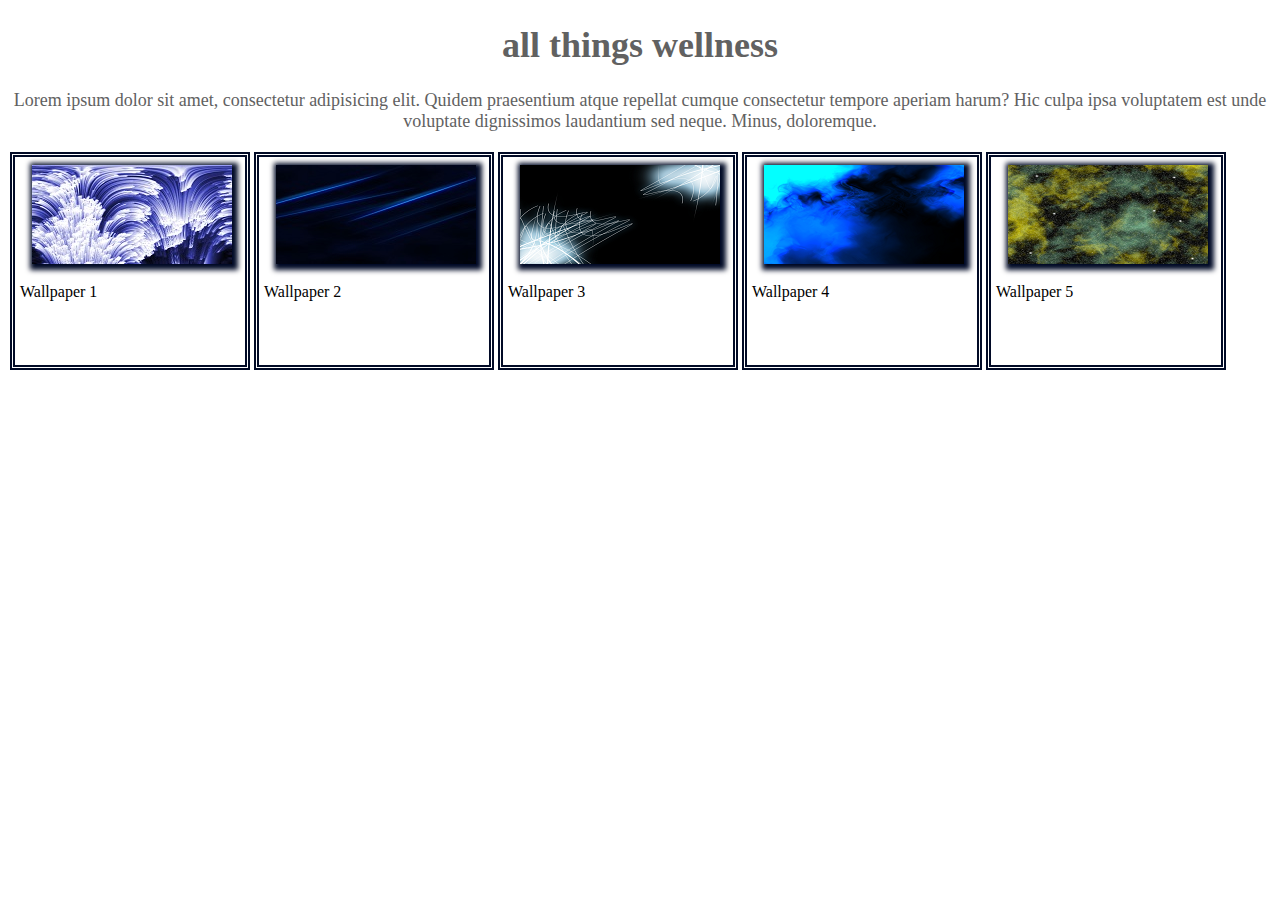
<file: image-gallery-responsive/index.html>
<!DOCTYPE html>
<html lang="en">

<head>
    <meta charset="UTF-8">
    <meta name="viewport" content="width=device-width, initial-scale=1.0">
    <title>Responsive</title>
    <style>
        

        header {
            text-align: center;
            color: #616161;
            font-size: large;
        }

        figure {
            display: block;
            float: left;
            height: 13em;
            width: 230px;
            margin: 2px;
            border: 5px double rgb(1, 10, 38);
        }

        figure img {
            margin-top: 8px;
            margin-left: 17px;
            -webkit-box-shadow: 2px 2px 5px 4px rgb(1, 10, 38);

            box-shadow: 2px 2px 5px 4px rgb(1, 10, 38);
        }

        a img:hover,
        img a:focus {
            -ms-transform: scale(1.1);
            -webkit-transform: scale(1.1);
            -moz-transform: scale(1.1);
            -o-transform: scale(1.1);
            transform: scale(1.1);
        }

        figure figcaption {
            display: block;
            float: left;
            width: 96%;
            padding: 5px;
            margin-top: 10px;
            text-align: left;
        }
    </style>

</head>

<body>
    <header>
        <h1>all things wellness</h1>
        <p>Lorem ipsum dolor sit amet, consectetur adipisicing elit. Quidem praesentium atque repellat cumque
            consectetur tempore aperiam harum? Hic culpa ipsa voluptatem est unde voluptate dignissimos laudantium sed
            neque. Minus, doloremque. </p>
    </header>
    <figure>
        <!--This is where the image is inserted.-->
        <a href="#" ><img src="images/cascade.jpg" alt="Image 1" /></a>
        <figcaption>
            Wallpaper 1</figcaption>
    </figure>
    <figure>
        <a href="#" ><img src="images/line_test.jpg" alt="Image 2" /></a>
        <figcaption>Wallpaper 2</figcaption>
    </figure>
    <figure>
        <a href="#" ><img src="images/lines.png" alt="Image 3" /></a>
        <figcaption>Wallpaper 3</figcaption>
    </figure>
    <figure><a href="#" ><img src="images/smoke.png" alt="Image 4" /></a>
        <figcaption>Wallpaper 4</figcaption>
    </figure>
    <figure><a href="#" ><img src="images/space.png" alt="Image 5" /></a>
        <figcaption>Wallpaper 5</figcaption>
    </figure>

</body>

</html>
</file>
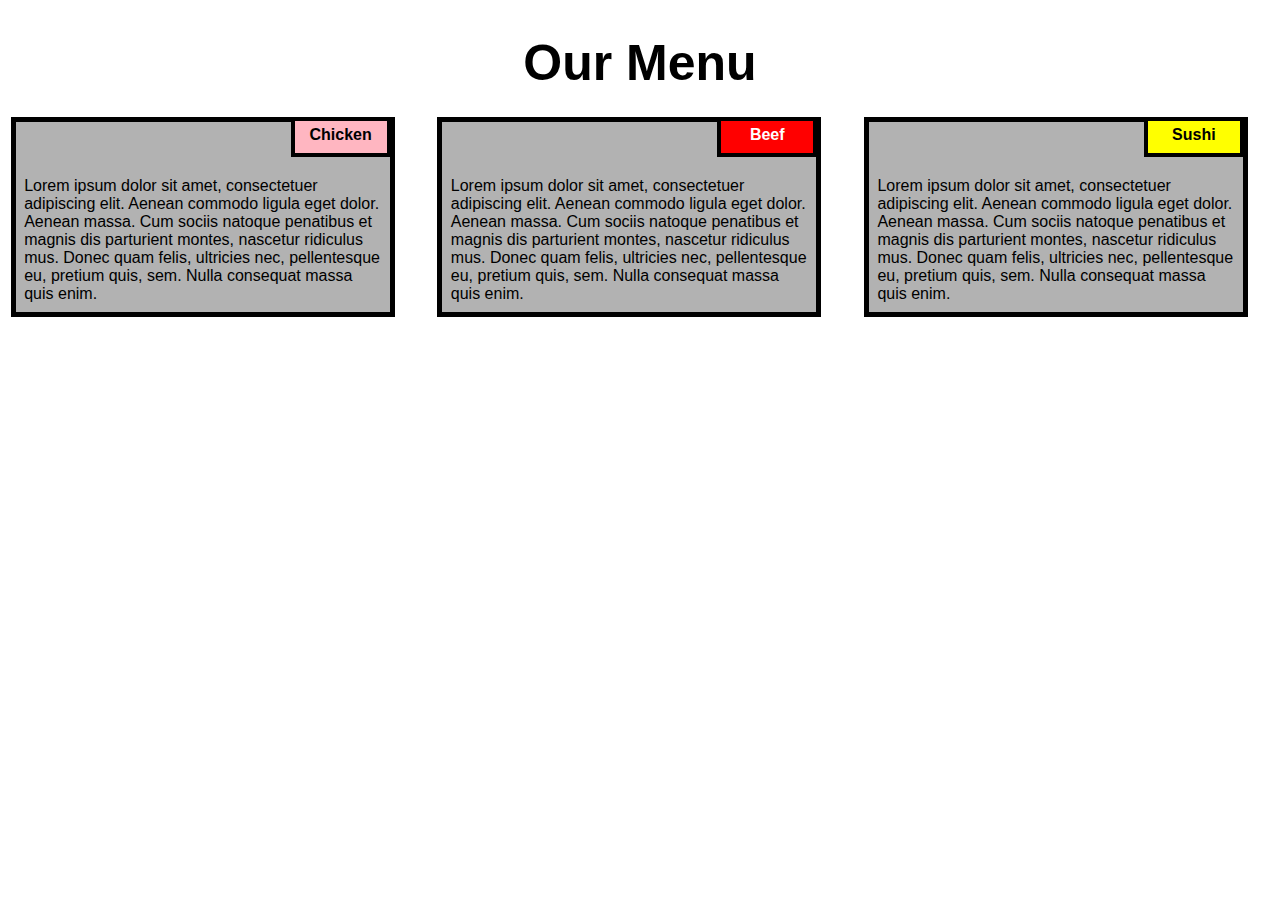
<file: responsive-css/index.html>
<!DOCTYPE html>
<html lang="en">

<head>
   <meta charset="UTF-8">
   <meta name="viewport" content="width=device-width, initial-scale=1.0">
   <link rel="stylesheet" type="text/css" href="css/style.css">
   <title>Assignment solution for Module-2</title>
</head>

<body>

   <h1>Our Menu</h1>

 <div class="col-lg-4 col-md-6 col-sm-12"> 
  	<div class="box"> 
  		<p class="name n1">Chicken</p>
  		<p class="content">Lorem ipsum dolor sit amet, consectetuer adipiscing elit. Aenean commodo ligula eget dolor. Aenean massa. Cum sociis natoque penatibus et magnis dis parturient montes, nascetur ridiculus mus. Donec quam felis, ultricies nec, pellentesque eu, pretium quis, sem. Nulla consequat massa quis enim.</p>
  	</div>
  </div>

  <div class="col-lg-4 col-md-6 col-sm-12">
  	<div class="box">
   		<p class="name n2">Beef</p>
   		<p class="content">Lorem ipsum dolor sit amet, consectetuer adipiscing elit. Aenean commodo ligula eget dolor. Aenean massa. Cum sociis natoque penatibus et magnis dis parturient montes, nascetur ridiculus mus. Donec quam felis, ultricies nec, pellentesque eu, pretium quis, sem. Nulla consequat massa quis enim.</p>
  	</div>
  </div>

  <div class="col-lg-4 col-md-12 col-sm-12">
  	<div class="box">
  		<p class="name n3">Sushi</p>
  		<p class="content">Lorem ipsum dolor sit amet, consectetuer adipiscing elit. Aenean commodo ligula eget dolor. Aenean massa. Cum sociis natoque penatibus et magnis dis parturient montes, nascetur ridiculus mus. Donec quam felis, ultricies nec, pellentesque eu, pretium quis, sem. Nulla consequat massa quis enim.</p>
  	</div>	
  </div>
   
</body>

</html>
</file>
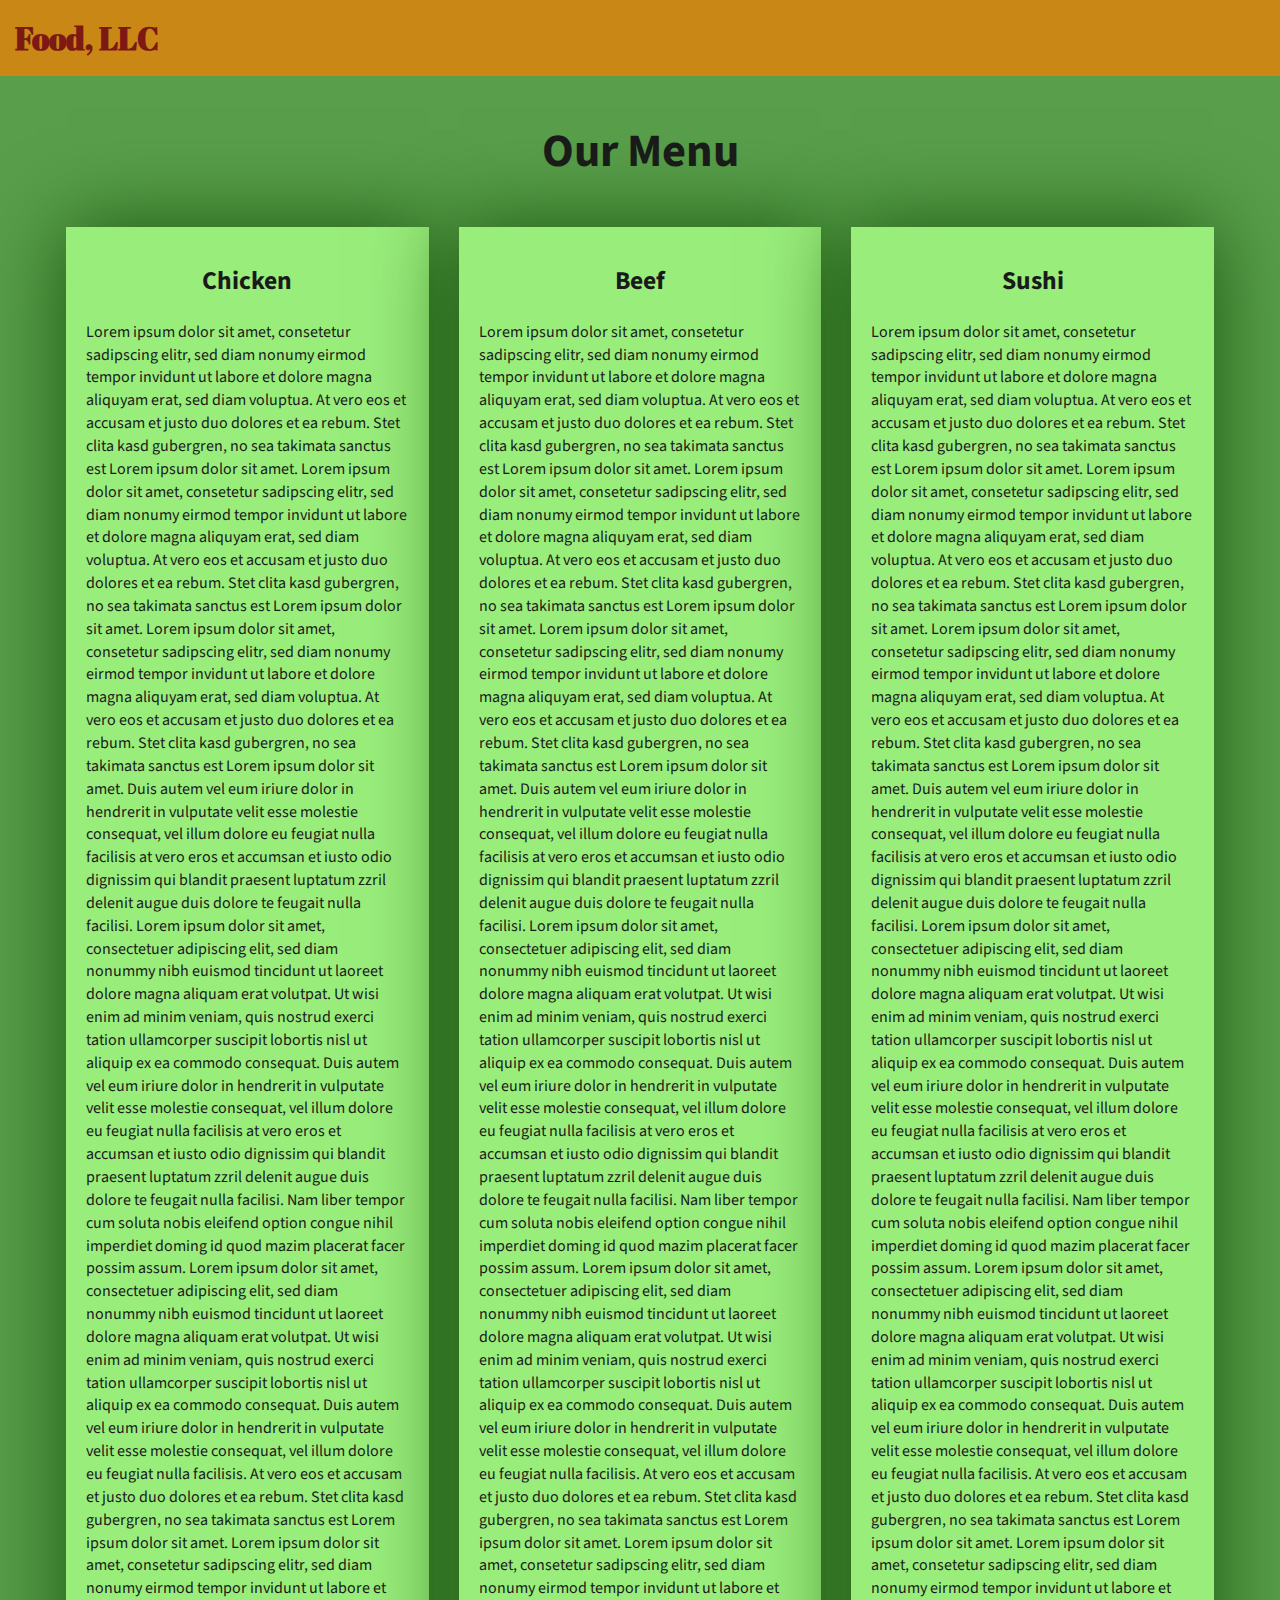
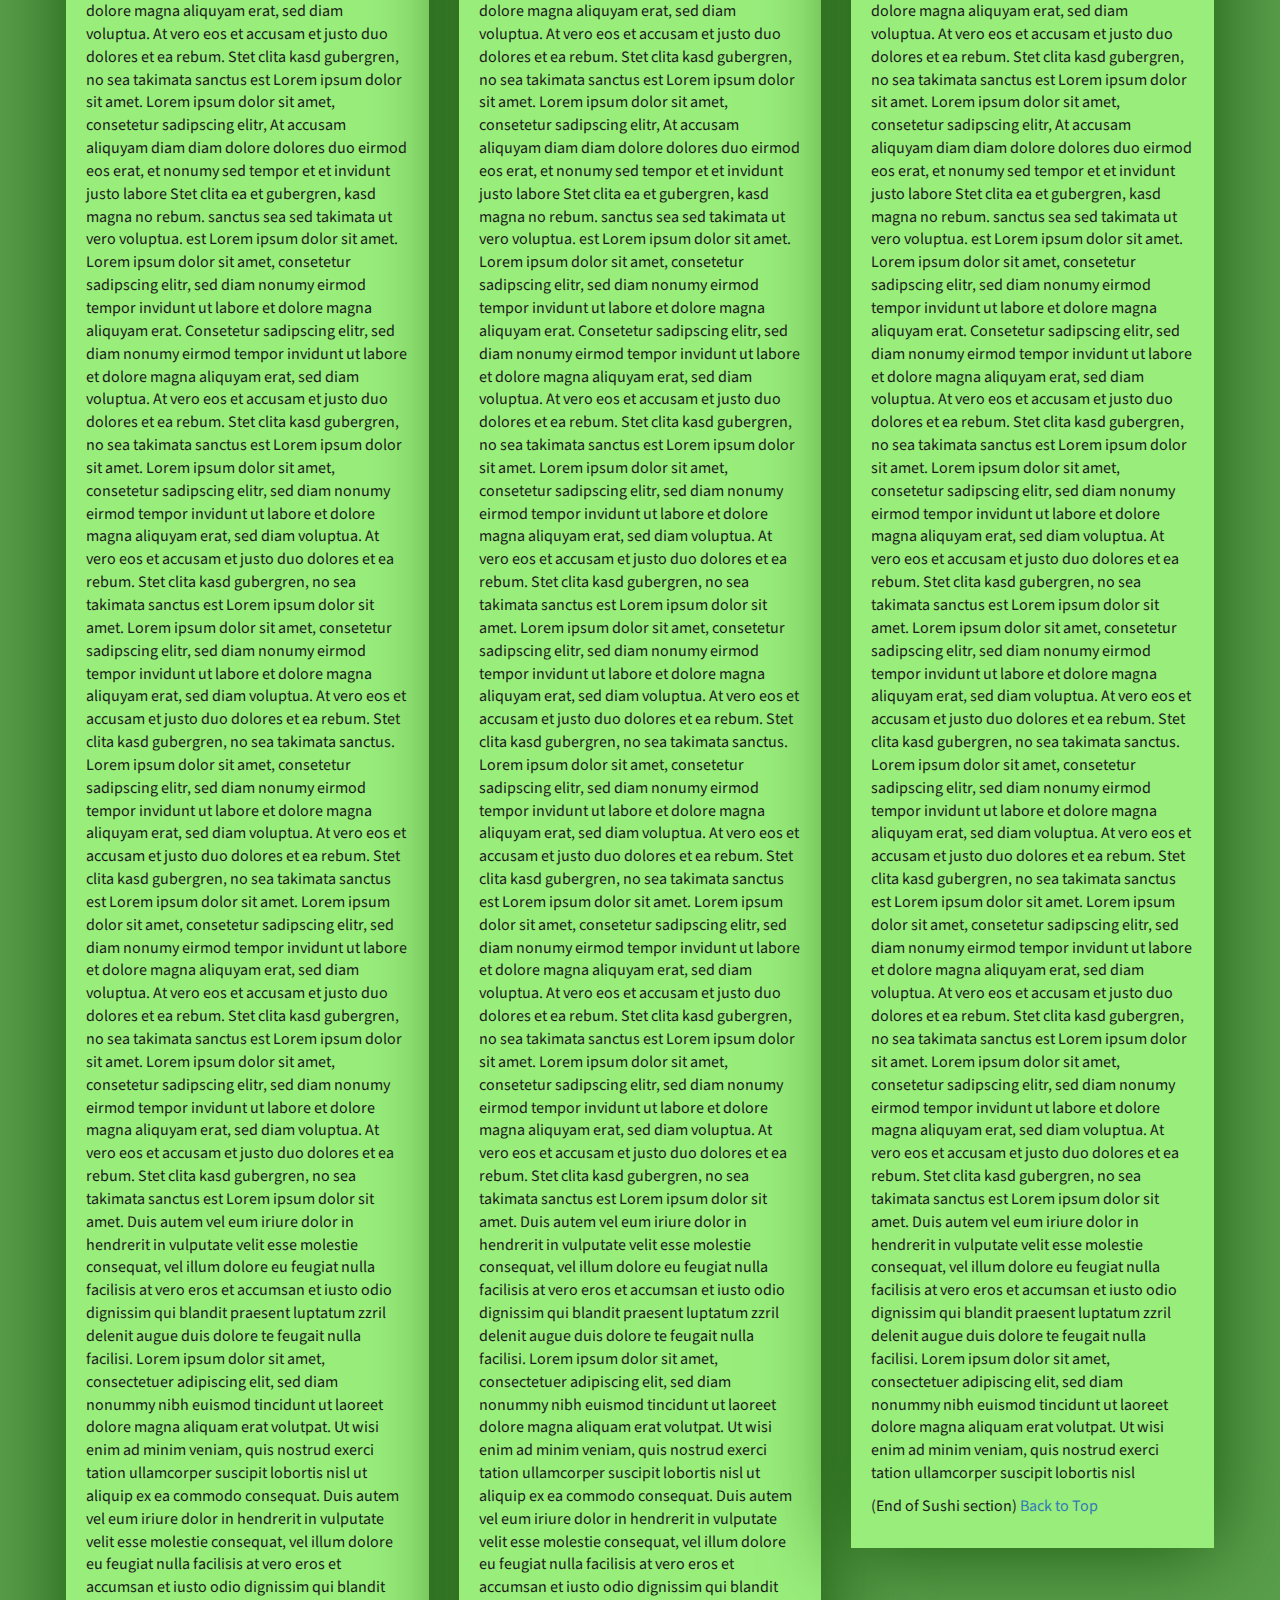
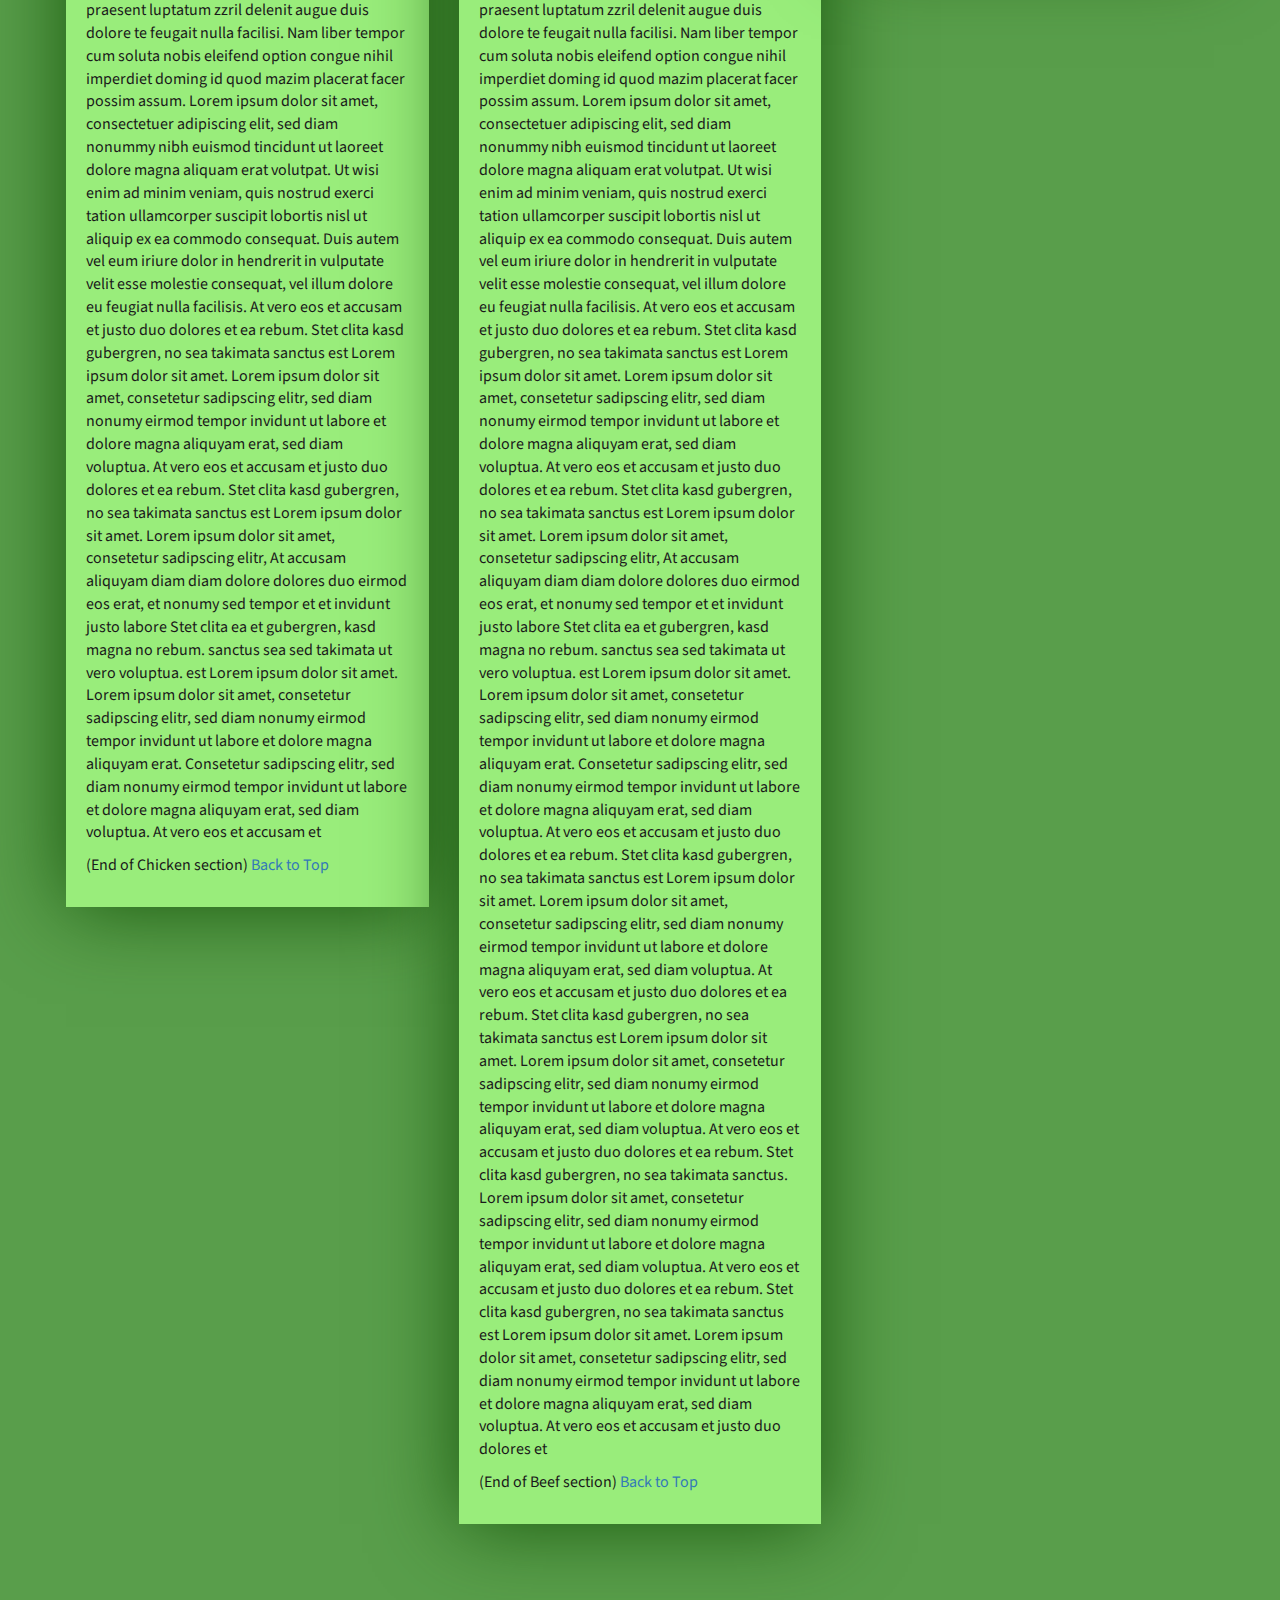
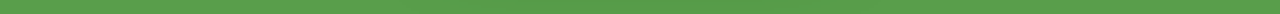
<file: responsive-hotel-website/index.html>
<!DOCTYPE html>
<html lang="zxx">

<head>
    <meta charset="utf-8">
    <meta http-equiv="X-UA-Compatible" content="IE=edge">
    <meta name="viewport" content="width=device-width, initial-scale=1">
    <title>Assignment Solution for Module 3</title>
    <link rel="stylesheet" href="css/bootstrap.min.css">
    <link rel="stylesheet" href="css/styles.css">
    <link href="https://fonts.googleapis.com/css?family=Source+Sans+Pro" rel="stylesheet">
    <link href="https://fonts.googleapis.com/css?family=Abril+Fatface" rel="stylesheet">

    <!-- HTML5 shim and Respond.js for IE8 support of HTML5 elements and media queries -->
    <!-- WARNING: Respond.js doesn't work if you view the page via file:// -->
    <!--[if lt IE 9]>
      <script src="https://oss.maxcdn.com/html5shiv/3.7.2/html5shiv.min.js"></script>
      <script src="https://oss.maxcdn.com/respond/1.4.2/respond.min.js"></script>
    <![endif]-->
</head>

<body>
    <header>
        <nav id="header-nav" class="navbar navbar-default">
            <div class="container-fluid">
                <div class="navbar-header">
                    <div class="navbar-brand">
                        <a href="index.html"><h1>Food, LLC</h1></a>
                    </div>

                    <button type="button" class="navbar-toggle collapsed visible-xs" data-toggle="collapse" data-target="#collapsable-nav" aria-expanded="false">
                        <span class="sr-only">Toggle navigation</span>
                        <span class="icon-bar"></span>
                        <span class="icon-bar"></span>
                        <span class="icon-bar"></span>
                    </button>
                </div>

                <div id="collapsable-nav" class="collapse navbar-collapse">
                    <ul id="nav-list" class="nav navbar-nav navbar-right visible-xs text-center">
                        <li>
                            <a href="#chicken-tile"><br class="hidden-xs"> Chicken</a>
                        </li>
                        <li>
                            <a href="#beef-tile"><br class="hidden-xs"> Beef</a>
                        </li>
                        <li>
                            <a href="#sushi-tile"><br class="hidden-xs"> Sushi</a>
                        </li>
                    </ul>
                </div>
            </div>
        </nav>
    </header>

    <div id="main-content" class="container">
        <h2 id="top-heading" class="text-center">Our Menu</h2>
        <div id="home-tiles" class="row">
            <div class="col-md-4 col-sm-6 col-xs-12">
                <div id="chicken-tile">
                    <section>
                        <h3 class="text-center">Chicken</h3>
                        <p>
                            Lorem ipsum dolor sit amet, consetetur sadipscing elitr, sed diam nonumy eirmod tempor invidunt ut labore et dolore magna aliquyam erat, sed diam voluptua. At vero eos et accusam et justo duo dolores et ea rebum. Stet clita kasd gubergren, no sea takimata
                            sanctus est Lorem ipsum dolor sit amet. Lorem ipsum dolor sit amet, consetetur sadipscing elitr, sed diam nonumy eirmod tempor invidunt ut labore et dolore magna aliquyam erat, sed diam voluptua. At vero eos et accusam et justo
                            duo dolores et ea rebum. Stet clita kasd gubergren, no sea takimata sanctus est Lorem ipsum dolor sit amet. Lorem ipsum dolor sit amet, consetetur sadipscing elitr, sed diam nonumy eirmod tempor invidunt ut labore et dolore
                            magna aliquyam erat, sed diam voluptua. At vero eos et accusam et justo duo dolores et ea rebum. Stet clita kasd gubergren, no sea takimata sanctus est Lorem ipsum dolor sit amet. Duis autem vel eum iriure dolor in hendrerit
                            in vulputate velit esse molestie consequat, vel illum dolore eu feugiat nulla facilisis at vero eros et accumsan et iusto odio dignissim qui blandit praesent luptatum zzril delenit augue duis dolore te feugait nulla facilisi.
                            Lorem ipsum dolor sit amet, consectetuer adipiscing elit, sed diam nonummy nibh euismod tincidunt ut laoreet dolore magna aliquam erat volutpat. Ut wisi enim ad minim veniam, quis nostrud exerci tation ullamcorper suscipit
                            lobortis nisl ut aliquip ex ea commodo consequat. Duis autem vel eum iriure dolor in hendrerit in vulputate velit esse molestie consequat, vel illum dolore eu feugiat nulla facilisis at vero eros et accumsan et iusto odio dignissim
                            qui blandit praesent luptatum zzril delenit augue duis dolore te feugait nulla facilisi. Nam liber tempor cum soluta nobis eleifend option congue nihil imperdiet doming id quod mazim placerat facer possim assum. Lorem ipsum
                            dolor sit amet, consectetuer adipiscing elit, sed diam nonummy nibh euismod tincidunt ut laoreet dolore magna aliquam erat volutpat. Ut wisi enim ad minim veniam, quis nostrud exerci tation ullamcorper suscipit lobortis nisl
                            ut aliquip ex ea commodo consequat. Duis autem vel eum iriure dolor in hendrerit in vulputate velit esse molestie consequat, vel illum dolore eu feugiat nulla facilisis. At vero eos et accusam et justo duo dolores et ea rebum.
                            Stet clita kasd gubergren, no sea takimata sanctus est Lorem ipsum dolor sit amet. Lorem ipsum dolor sit amet, consetetur sadipscing elitr, sed diam nonumy eirmod tempor invidunt ut labore et dolore magna aliquyam erat, sed
                            diam voluptua. At vero eos et accusam et justo duo dolores et ea rebum. Stet clita kasd gubergren, no sea takimata sanctus est Lorem ipsum dolor sit amet. Lorem ipsum dolor sit amet, consetetur sadipscing elitr, At accusam
                            aliquyam diam diam dolore dolores duo eirmod eos erat, et nonumy sed tempor et et invidunt justo labore Stet clita ea et gubergren, kasd magna no rebum. sanctus sea sed takimata ut vero voluptua. est Lorem ipsum dolor sit amet.
                            Lorem ipsum dolor sit amet, consetetur sadipscing elitr, sed diam nonumy eirmod tempor invidunt ut labore et dolore magna aliquyam erat. Consetetur sadipscing elitr, sed diam nonumy eirmod tempor invidunt ut labore et dolore
                            magna aliquyam erat, sed diam voluptua. At vero eos et accusam et justo duo dolores et ea rebum. Stet clita kasd gubergren, no sea takimata sanctus est Lorem ipsum dolor sit amet. Lorem ipsum dolor sit amet, consetetur sadipscing
                            elitr, sed diam nonumy eirmod tempor invidunt ut labore et dolore magna aliquyam erat, sed diam voluptua. At vero eos et accusam et justo duo dolores et ea rebum. Stet clita kasd gubergren, no sea takimata sanctus est Lorem
                            ipsum dolor sit amet. Lorem ipsum dolor sit amet, consetetur sadipscing elitr, sed diam nonumy eirmod tempor invidunt ut labore et dolore magna aliquyam erat, sed diam voluptua. At vero eos et accusam et justo duo dolores et
                            ea rebum. Stet clita kasd gubergren, no sea takimata sanctus. Lorem ipsum dolor sit amet, consetetur sadipscing elitr, sed diam nonumy eirmod tempor invidunt ut labore et dolore magna aliquyam erat, sed diam voluptua. At vero
                            eos et accusam et justo duo dolores et ea rebum. Stet clita kasd gubergren, no sea takimata sanctus est Lorem ipsum dolor sit amet. Lorem ipsum dolor sit amet, consetetur sadipscing elitr, sed diam nonumy eirmod tempor invidunt
                            ut labore et dolore magna aliquyam erat, sed diam voluptua. At vero eos et accusam et justo duo dolores et ea rebum. Stet clita kasd gubergren, no sea takimata sanctus est Lorem ipsum dolor sit amet. Lorem ipsum dolor sit amet,
                            consetetur sadipscing elitr, sed diam nonumy eirmod tempor invidunt ut labore et dolore magna aliquyam erat, sed diam voluptua. At vero eos et accusam et justo duo dolores et ea rebum. Stet clita kasd gubergren, no sea takimata
                            sanctus est Lorem ipsum dolor sit amet. Duis autem vel eum iriure dolor in hendrerit in vulputate velit esse molestie consequat, vel illum dolore eu feugiat nulla facilisis at vero eros et accumsan et iusto odio dignissim qui
                            blandit praesent luptatum zzril delenit augue duis dolore te feugait nulla facilisi. Lorem ipsum dolor sit amet, consectetuer adipiscing elit, sed diam nonummy nibh euismod tincidunt ut laoreet dolore magna aliquam erat volutpat.
                            Ut wisi enim ad minim veniam, quis nostrud exerci tation ullamcorper suscipit lobortis nisl ut aliquip ex ea commodo consequat. Duis autem vel eum iriure dolor in hendrerit in vulputate velit esse molestie consequat, vel illum
                            dolore eu feugiat nulla facilisis at vero eros et accumsan et iusto odio dignissim qui blandit praesent luptatum zzril delenit augue duis dolore te feugait nulla facilisi. Nam liber tempor cum soluta nobis eleifend option congue
                            nihil imperdiet doming id quod mazim placerat facer possim assum. Lorem ipsum dolor sit amet, consectetuer adipiscing elit, sed diam nonummy nibh euismod tincidunt ut laoreet dolore magna aliquam erat volutpat. Ut wisi enim
                            ad minim veniam, quis nostrud exerci tation ullamcorper suscipit lobortis nisl ut aliquip ex ea commodo consequat. Duis autem vel eum iriure dolor in hendrerit in vulputate velit esse molestie consequat, vel illum dolore eu
                            feugiat nulla facilisis. At vero eos et accusam et justo duo dolores et ea rebum. Stet clita kasd gubergren, no sea takimata sanctus est Lorem ipsum dolor sit amet. Lorem ipsum dolor sit amet, consetetur sadipscing elitr, sed
                            diam nonumy eirmod tempor invidunt ut labore et dolore magna aliquyam erat, sed diam voluptua. At vero eos et accusam et justo duo dolores et ea rebum. Stet clita kasd gubergren, no sea takimata sanctus est Lorem ipsum dolor
                            sit amet. Lorem ipsum dolor sit amet, consetetur sadipscing elitr, At accusam aliquyam diam diam dolore dolores duo eirmod eos erat, et nonumy sed tempor et et invidunt justo labore Stet clita ea et gubergren, kasd magna no
                            rebum. sanctus sea sed takimata ut vero voluptua. est Lorem ipsum dolor sit amet. Lorem ipsum dolor sit amet, consetetur sadipscing elitr, sed diam nonumy eirmod tempor invidunt ut labore et dolore magna aliquyam erat. Consetetur
                            sadipscing elitr, sed diam nonumy eirmod tempor invidunt ut labore et dolore magna aliquyam erat, sed diam voluptua. At vero eos et accusam et
                        </p>
                        <p>
                            (End of Chicken section) <a href="#top-heading">Back to Top</a>
                        </p>
                    </section>
                </div>
            </div>
            <div class="col-md-4 col-sm-6 col-xs-12">
                <div id="beef-tile">
                    <section>
                        <h3 class="text-center">Beef</h3>
                        <p>
                            Lorem ipsum dolor sit amet, consetetur sadipscing elitr, sed diam nonumy eirmod tempor invidunt ut labore et dolore magna aliquyam erat, sed diam voluptua. At vero eos et accusam et justo duo dolores et ea rebum. Stet clita kasd gubergren, no sea takimata
                            sanctus est Lorem ipsum dolor sit amet. Lorem ipsum dolor sit amet, consetetur sadipscing elitr, sed diam nonumy eirmod tempor invidunt ut labore et dolore magna aliquyam erat, sed diam voluptua. At vero eos et accusam et justo
                            duo dolores et ea rebum. Stet clita kasd gubergren, no sea takimata sanctus est Lorem ipsum dolor sit amet. Lorem ipsum dolor sit amet, consetetur sadipscing elitr, sed diam nonumy eirmod tempor invidunt ut labore et dolore
                            magna aliquyam erat, sed diam voluptua. At vero eos et accusam et justo duo dolores et ea rebum. Stet clita kasd gubergren, no sea takimata sanctus est Lorem ipsum dolor sit amet. Duis autem vel eum iriure dolor in hendrerit
                            in vulputate velit esse molestie consequat, vel illum dolore eu feugiat nulla facilisis at vero eros et accumsan et iusto odio dignissim qui blandit praesent luptatum zzril delenit augue duis dolore te feugait nulla facilisi.
                            Lorem ipsum dolor sit amet, consectetuer adipiscing elit, sed diam nonummy nibh euismod tincidunt ut laoreet dolore magna aliquam erat volutpat. Ut wisi enim ad minim veniam, quis nostrud exerci tation ullamcorper suscipit
                            lobortis nisl ut aliquip ex ea commodo consequat. Duis autem vel eum iriure dolor in hendrerit in vulputate velit esse molestie consequat, vel illum dolore eu feugiat nulla facilisis at vero eros et accumsan et iusto odio dignissim
                            qui blandit praesent luptatum zzril delenit augue duis dolore te feugait nulla facilisi. Nam liber tempor cum soluta nobis eleifend option congue nihil imperdiet doming id quod mazim placerat facer possim assum. Lorem ipsum
                            dolor sit amet, consectetuer adipiscing elit, sed diam nonummy nibh euismod tincidunt ut laoreet dolore magna aliquam erat volutpat. Ut wisi enim ad minim veniam, quis nostrud exerci tation ullamcorper suscipit lobortis nisl
                            ut aliquip ex ea commodo consequat. Duis autem vel eum iriure dolor in hendrerit in vulputate velit esse molestie consequat, vel illum dolore eu feugiat nulla facilisis. At vero eos et accusam et justo duo dolores et ea rebum.
                            Stet clita kasd gubergren, no sea takimata sanctus est Lorem ipsum dolor sit amet. Lorem ipsum dolor sit amet, consetetur sadipscing elitr, sed diam nonumy eirmod tempor invidunt ut labore et dolore magna aliquyam erat, sed
                            diam voluptua. At vero eos et accusam et justo duo dolores et ea rebum. Stet clita kasd gubergren, no sea takimata sanctus est Lorem ipsum dolor sit amet. Lorem ipsum dolor sit amet, consetetur sadipscing elitr, At accusam
                            aliquyam diam diam dolore dolores duo eirmod eos erat, et nonumy sed tempor et et invidunt justo labore Stet clita ea et gubergren, kasd magna no rebum. sanctus sea sed takimata ut vero voluptua. est Lorem ipsum dolor sit amet.
                            Lorem ipsum dolor sit amet, consetetur sadipscing elitr, sed diam nonumy eirmod tempor invidunt ut labore et dolore magna aliquyam erat. Consetetur sadipscing elitr, sed diam nonumy eirmod tempor invidunt ut labore et dolore
                            magna aliquyam erat, sed diam voluptua. At vero eos et accusam et justo duo dolores et ea rebum. Stet clita kasd gubergren, no sea takimata sanctus est Lorem ipsum dolor sit amet. Lorem ipsum dolor sit amet, consetetur sadipscing
                            elitr, sed diam nonumy eirmod tempor invidunt ut labore et dolore magna aliquyam erat, sed diam voluptua. At vero eos et accusam et justo duo dolores et ea rebum. Stet clita kasd gubergren, no sea takimata sanctus est Lorem
                            ipsum dolor sit amet. Lorem ipsum dolor sit amet, consetetur sadipscing elitr, sed diam nonumy eirmod tempor invidunt ut labore et dolore magna aliquyam erat, sed diam voluptua. At vero eos et accusam et justo duo dolores et
                            ea rebum. Stet clita kasd gubergren, no sea takimata sanctus. Lorem ipsum dolor sit amet, consetetur sadipscing elitr, sed diam nonumy eirmod tempor invidunt ut labore et dolore magna aliquyam erat, sed diam voluptua. At vero
                            eos et accusam et justo duo dolores et ea rebum. Stet clita kasd gubergren, no sea takimata sanctus est Lorem ipsum dolor sit amet. Lorem ipsum dolor sit amet, consetetur sadipscing elitr, sed diam nonumy eirmod tempor invidunt
                            ut labore et dolore magna aliquyam erat, sed diam voluptua. At vero eos et accusam et justo duo dolores et ea rebum. Stet clita kasd gubergren, no sea takimata sanctus est Lorem ipsum dolor sit amet. Lorem ipsum dolor sit amet,
                            consetetur sadipscing elitr, sed diam nonumy eirmod tempor invidunt ut labore et dolore magna aliquyam erat, sed diam voluptua. At vero eos et accusam et justo duo dolores et ea rebum. Stet clita kasd gubergren, no sea takimata
                            sanctus est Lorem ipsum dolor sit amet. Duis autem vel eum iriure dolor in hendrerit in vulputate velit esse molestie consequat, vel illum dolore eu feugiat nulla facilisis at vero eros et accumsan et iusto odio dignissim qui
                            blandit praesent luptatum zzril delenit augue duis dolore te feugait nulla facilisi. Lorem ipsum dolor sit amet, consectetuer adipiscing elit, sed diam nonummy nibh euismod tincidunt ut laoreet dolore magna aliquam erat volutpat.
                            Ut wisi enim ad minim veniam, quis nostrud exerci tation ullamcorper suscipit lobortis nisl ut aliquip ex ea commodo consequat. Duis autem vel eum iriure dolor in hendrerit in vulputate velit esse molestie consequat, vel illum
                            dolore eu feugiat nulla facilisis at vero eros et accumsan et iusto odio dignissim qui blandit praesent luptatum zzril delenit augue duis dolore te feugait nulla facilisi. Nam liber tempor cum soluta nobis eleifend option congue
                            nihil imperdiet doming id quod mazim placerat facer possim assum. Lorem ipsum dolor sit amet, consectetuer adipiscing elit, sed diam nonummy nibh euismod tincidunt ut laoreet dolore magna aliquam erat volutpat. Ut wisi enim
                            ad minim veniam, quis nostrud exerci tation ullamcorper suscipit lobortis nisl ut aliquip ex ea commodo consequat. Duis autem vel eum iriure dolor in hendrerit in vulputate velit esse molestie consequat, vel illum dolore eu
                            feugiat nulla facilisis. At vero eos et accusam et justo duo dolores et ea rebum. Stet clita kasd gubergren, no sea takimata sanctus est Lorem ipsum dolor sit amet. Lorem ipsum dolor sit amet, consetetur sadipscing elitr, sed
                            diam nonumy eirmod tempor invidunt ut labore et dolore magna aliquyam erat, sed diam voluptua. At vero eos et accusam et justo duo dolores et ea rebum. Stet clita kasd gubergren, no sea takimata sanctus est Lorem ipsum dolor
                            sit amet. Lorem ipsum dolor sit amet, consetetur sadipscing elitr, At accusam aliquyam diam diam dolore dolores duo eirmod eos erat, et nonumy sed tempor et et invidunt justo labore Stet clita ea et gubergren, kasd magna no
                            rebum. sanctus sea sed takimata ut vero voluptua. est Lorem ipsum dolor sit amet. Lorem ipsum dolor sit amet, consetetur sadipscing elitr, sed diam nonumy eirmod tempor invidunt ut labore et dolore magna aliquyam erat. Consetetur
                            sadipscing elitr, sed diam nonumy eirmod tempor invidunt ut labore et dolore magna aliquyam erat, sed diam voluptua. At vero eos et accusam et justo duo dolores et ea rebum. Stet clita kasd gubergren, no sea takimata sanctus
                            est Lorem ipsum dolor sit amet. Lorem ipsum dolor sit amet, consetetur sadipscing elitr, sed diam nonumy eirmod tempor invidunt ut labore et dolore magna aliquyam erat, sed diam voluptua. At vero eos et accusam et justo duo
                            dolores et ea rebum. Stet clita kasd gubergren, no sea takimata sanctus est Lorem ipsum dolor sit amet. Lorem ipsum dolor sit amet, consetetur sadipscing elitr, sed diam nonumy eirmod tempor invidunt ut labore et dolore magna
                            aliquyam erat, sed diam voluptua. At vero eos et accusam et justo duo dolores et ea rebum. Stet clita kasd gubergren, no sea takimata sanctus. Lorem ipsum dolor sit amet, consetetur sadipscing elitr, sed diam nonumy eirmod
                            tempor invidunt ut labore et dolore magna aliquyam erat, sed diam voluptua. At vero eos et accusam et justo duo dolores et ea rebum. Stet clita kasd gubergren, no sea takimata sanctus est Lorem ipsum dolor sit amet. Lorem ipsum
                            dolor sit amet, consetetur sadipscing elitr, sed diam nonumy eirmod tempor invidunt ut labore et dolore magna aliquyam erat, sed diam voluptua. At vero eos et accusam et justo duo dolores et
                        </p>
                        <p>
                            (End of Beef section) <a href="#top-heading">Back to Top</a>
                        </p>
                    </section>
                </div>
            </div>
            <!-- <div class="clearfix visible-md-block"></div> -->
            <div class="col-md-4 col-sm-12 col-xs-12">
                <div id="sushi-tile">
                    <section>
                        <h3 class="text-center">Sushi</h3>
                        <p>
                            Lorem ipsum dolor sit amet, consetetur sadipscing elitr, sed diam nonumy eirmod tempor invidunt ut labore et dolore magna aliquyam erat, sed diam voluptua. At vero eos et accusam et justo duo dolores et ea rebum. Stet clita kasd gubergren, no sea takimata
                            sanctus est Lorem ipsum dolor sit amet. Lorem ipsum dolor sit amet, consetetur sadipscing elitr, sed diam nonumy eirmod tempor invidunt ut labore et dolore magna aliquyam erat, sed diam voluptua. At vero eos et accusam et justo
                            duo dolores et ea rebum. Stet clita kasd gubergren, no sea takimata sanctus est Lorem ipsum dolor sit amet. Lorem ipsum dolor sit amet, consetetur sadipscing elitr, sed diam nonumy eirmod tempor invidunt ut labore et dolore
                            magna aliquyam erat, sed diam voluptua. At vero eos et accusam et justo duo dolores et ea rebum. Stet clita kasd gubergren, no sea takimata sanctus est Lorem ipsum dolor sit amet. Duis autem vel eum iriure dolor in hendrerit
                            in vulputate velit esse molestie consequat, vel illum dolore eu feugiat nulla facilisis at vero eros et accumsan et iusto odio dignissim qui blandit praesent luptatum zzril delenit augue duis dolore te feugait nulla facilisi.
                            Lorem ipsum dolor sit amet, consectetuer adipiscing elit, sed diam nonummy nibh euismod tincidunt ut laoreet dolore magna aliquam erat volutpat. Ut wisi enim ad minim veniam, quis nostrud exerci tation ullamcorper suscipit
                            lobortis nisl ut aliquip ex ea commodo consequat. Duis autem vel eum iriure dolor in hendrerit in vulputate velit esse molestie consequat, vel illum dolore eu feugiat nulla facilisis at vero eros et accumsan et iusto odio dignissim
                            qui blandit praesent luptatum zzril delenit augue duis dolore te feugait nulla facilisi. Nam liber tempor cum soluta nobis eleifend option congue nihil imperdiet doming id quod mazim placerat facer possim assum. Lorem ipsum
                            dolor sit amet, consectetuer adipiscing elit, sed diam nonummy nibh euismod tincidunt ut laoreet dolore magna aliquam erat volutpat. Ut wisi enim ad minim veniam, quis nostrud exerci tation ullamcorper suscipit lobortis nisl
                            ut aliquip ex ea commodo consequat. Duis autem vel eum iriure dolor in hendrerit in vulputate velit esse molestie consequat, vel illum dolore eu feugiat nulla facilisis. At vero eos et accusam et justo duo dolores et ea rebum.
                            Stet clita kasd gubergren, no sea takimata sanctus est Lorem ipsum dolor sit amet. Lorem ipsum dolor sit amet, consetetur sadipscing elitr, sed diam nonumy eirmod tempor invidunt ut labore et dolore magna aliquyam erat, sed
                            diam voluptua. At vero eos et accusam et justo duo dolores et ea rebum. Stet clita kasd gubergren, no sea takimata sanctus est Lorem ipsum dolor sit amet. Lorem ipsum dolor sit amet, consetetur sadipscing elitr, At accusam
                            aliquyam diam diam dolore dolores duo eirmod eos erat, et nonumy sed tempor et et invidunt justo labore Stet clita ea et gubergren, kasd magna no rebum. sanctus sea sed takimata ut vero voluptua. est Lorem ipsum dolor sit amet.
                            Lorem ipsum dolor sit amet, consetetur sadipscing elitr, sed diam nonumy eirmod tempor invidunt ut labore et dolore magna aliquyam erat. Consetetur sadipscing elitr, sed diam nonumy eirmod tempor invidunt ut labore et dolore
                            magna aliquyam erat, sed diam voluptua. At vero eos et accusam et justo duo dolores et ea rebum. Stet clita kasd gubergren, no sea takimata sanctus est Lorem ipsum dolor sit amet. Lorem ipsum dolor sit amet, consetetur sadipscing
                            elitr, sed diam nonumy eirmod tempor invidunt ut labore et dolore magna aliquyam erat, sed diam voluptua. At vero eos et accusam et justo duo dolores et ea rebum. Stet clita kasd gubergren, no sea takimata sanctus est Lorem
                            ipsum dolor sit amet. Lorem ipsum dolor sit amet, consetetur sadipscing elitr, sed diam nonumy eirmod tempor invidunt ut labore et dolore magna aliquyam erat, sed diam voluptua. At vero eos et accusam et justo duo dolores et
                            ea rebum. Stet clita kasd gubergren, no sea takimata sanctus. Lorem ipsum dolor sit amet, consetetur sadipscing elitr, sed diam nonumy eirmod tempor invidunt ut labore et dolore magna aliquyam erat, sed diam voluptua. At vero
                            eos et accusam et justo duo dolores et ea rebum. Stet clita kasd gubergren, no sea takimata sanctus est Lorem ipsum dolor sit amet. Lorem ipsum dolor sit amet, consetetur sadipscing elitr, sed diam nonumy eirmod tempor invidunt
                            ut labore et dolore magna aliquyam erat, sed diam voluptua. At vero eos et accusam et justo duo dolores et ea rebum. Stet clita kasd gubergren, no sea takimata sanctus est Lorem ipsum dolor sit amet. Lorem ipsum dolor sit amet,
                            consetetur sadipscing elitr, sed diam nonumy eirmod tempor invidunt ut labore et dolore magna aliquyam erat, sed diam voluptua. At vero eos et accusam et justo duo dolores et ea rebum. Stet clita kasd gubergren, no sea takimata
                            sanctus est Lorem ipsum dolor sit amet. Duis autem vel eum iriure dolor in hendrerit in vulputate velit esse molestie consequat, vel illum dolore eu feugiat nulla facilisis at vero eros et accumsan et iusto odio dignissim qui
                            blandit praesent luptatum zzril delenit augue duis dolore te feugait nulla facilisi. Lorem ipsum dolor sit amet, consectetuer adipiscing elit, sed diam nonummy nibh euismod tincidunt ut laoreet dolore magna aliquam erat volutpat.
                            Ut wisi enim ad minim veniam, quis nostrud exerci tation ullamcorper suscipit lobortis nisl
                        </p>
                        <p>
                            (End of Sushi section) <a href="#top-heading">Back to Top</a>
                        </p>
                    </section>
                </div>
            </div>
            <!-- <div class="clearfix visible-lg-block"></div> -->
        </div>
    </div>
    <div class="clearfix visible-lg-block"></div>


    <!-- jQuery (Bootstrap JS plugins depend on it) -->
    <script src="js/jquery-3.1.1.min.js"></script>
    <script src="js/bootstrap.min.js"></script>
    <!-- <script src="js/script.js"></script> -->

</body>

</html>
</file>
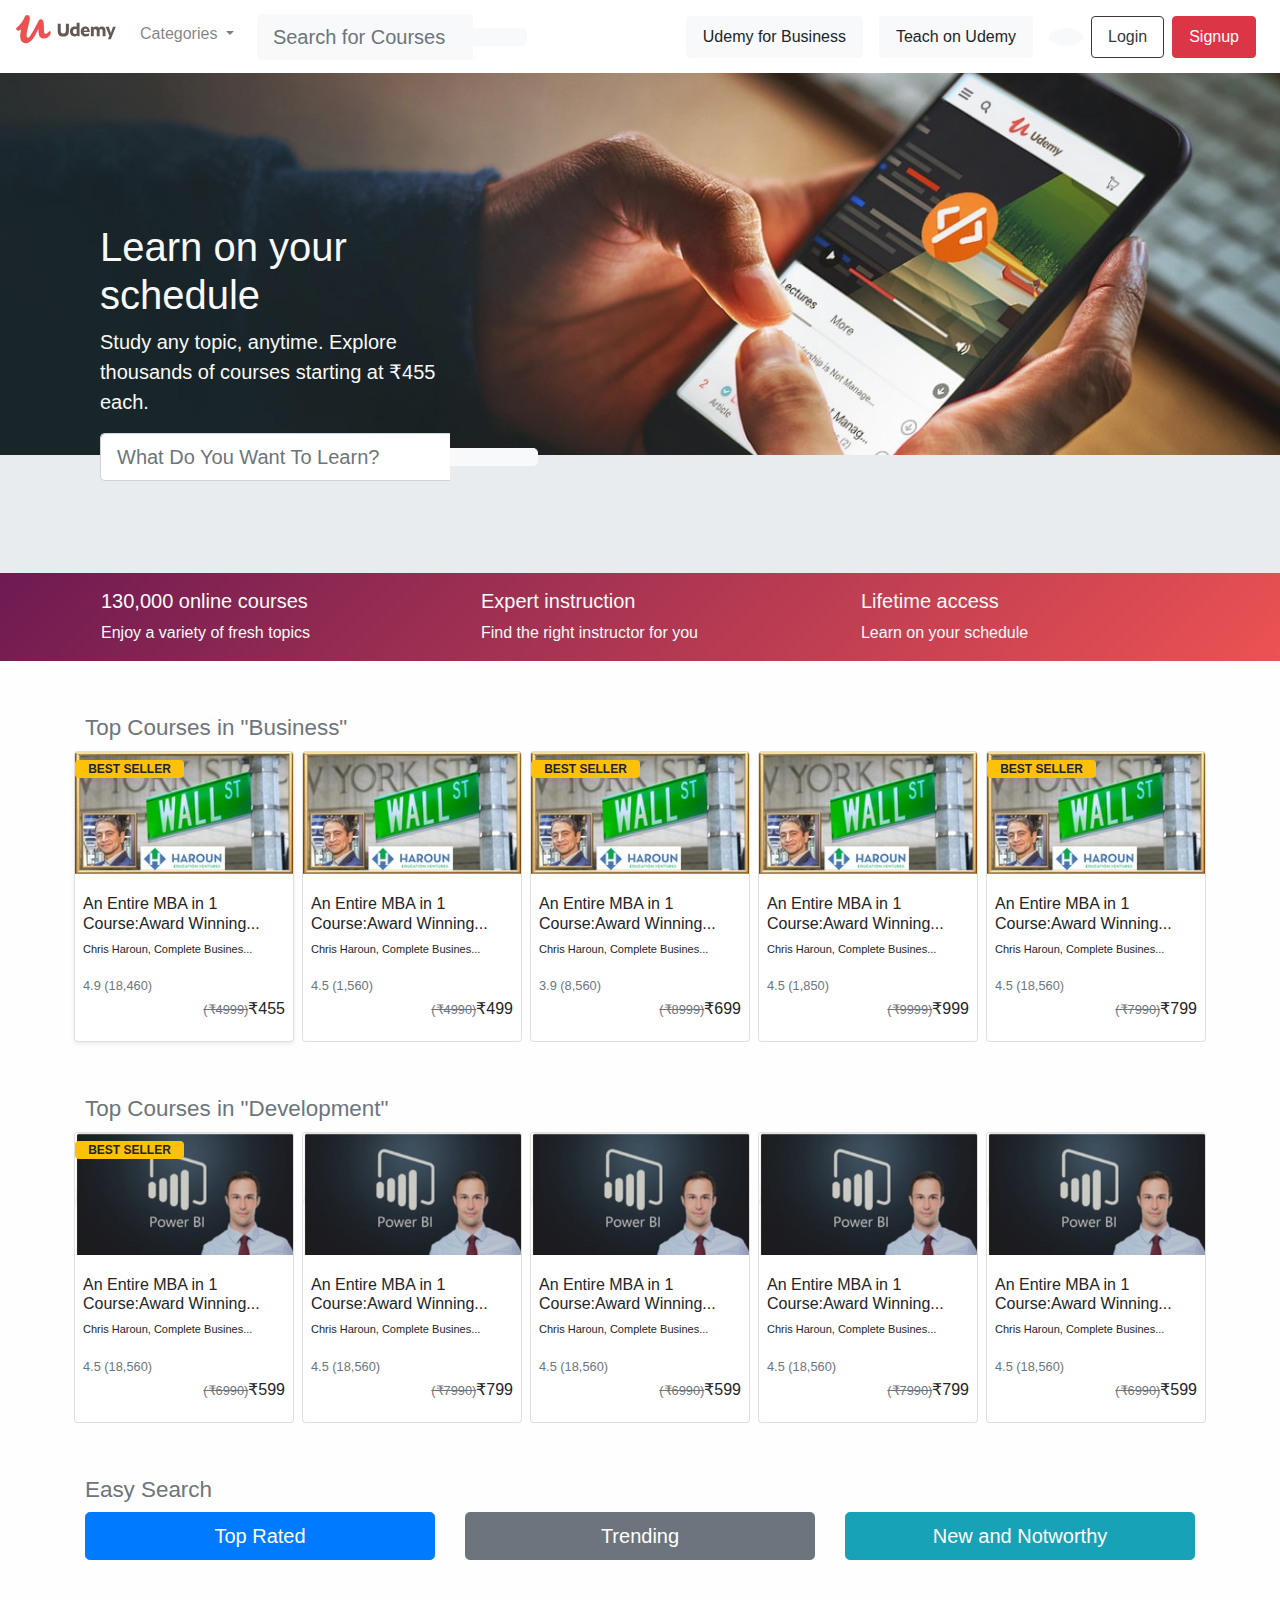
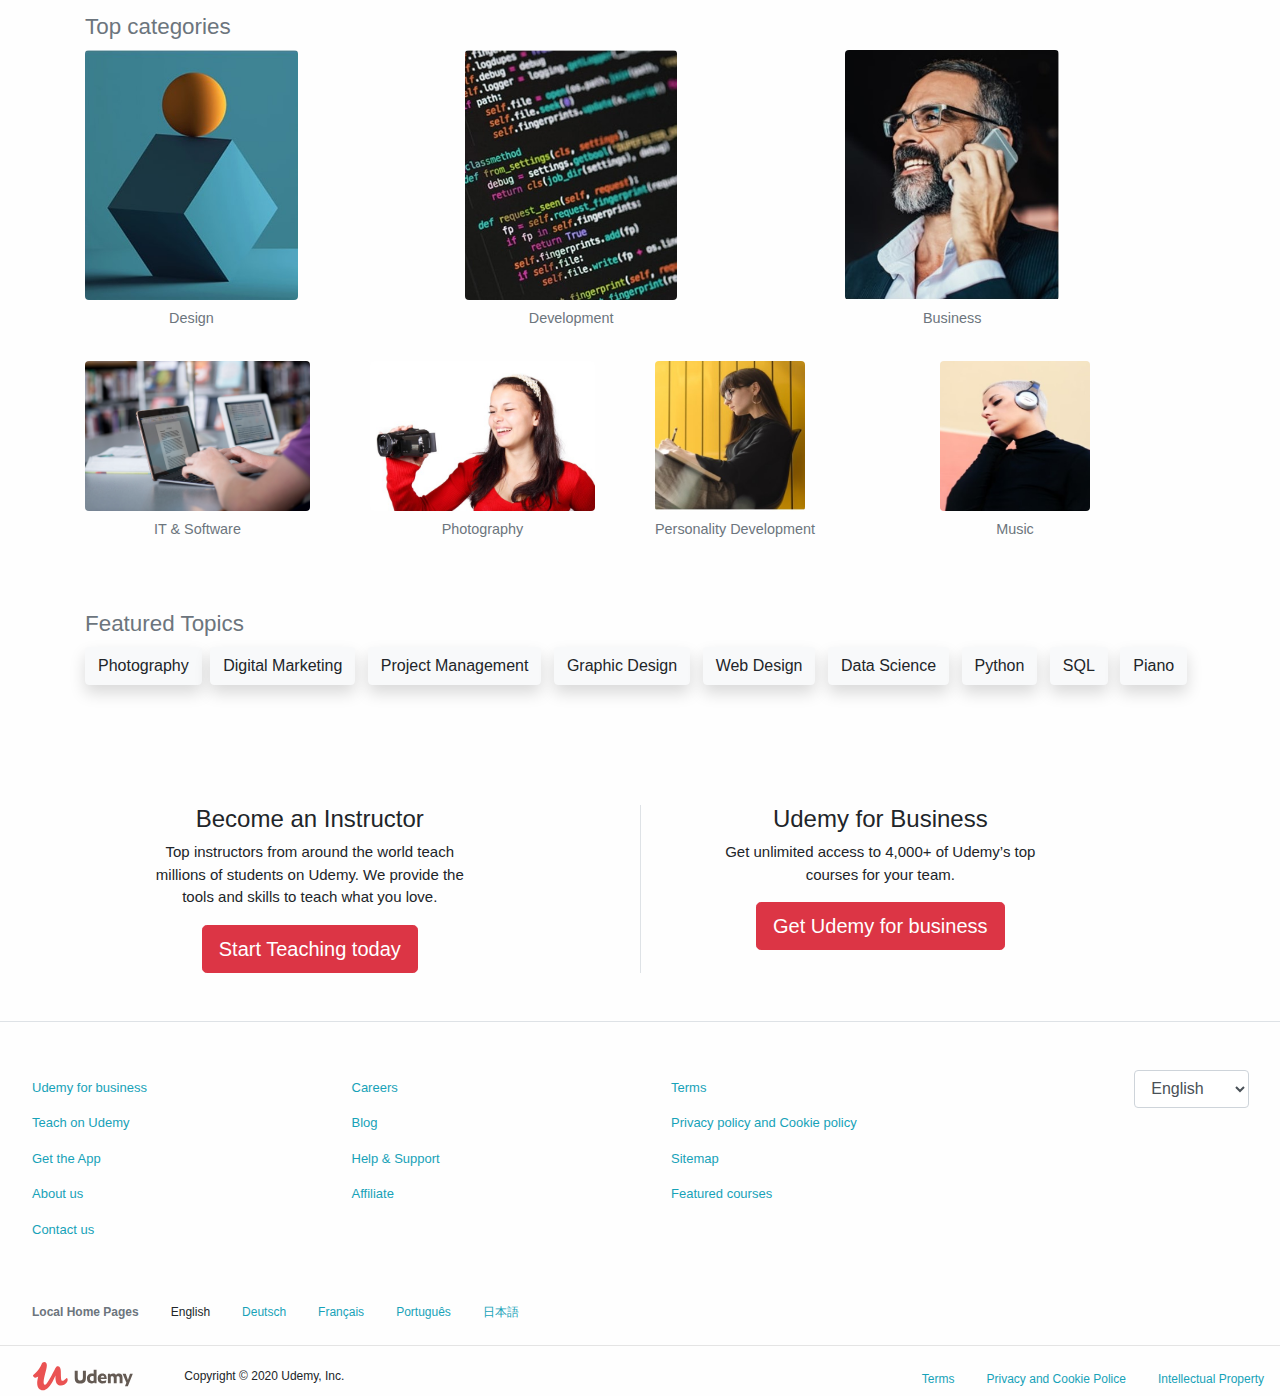
<file: udemy-clone/index.html>
<!Doctype html>
<html lang="en">

<head>
  <!-- Required meta tags -->
  <meta charset="utf-8">
  <meta name="viewport" content="width=device-width, initial-scale=1, shrink-to-fit=no">
  <!-- Bootstrap CSS -->
  <!-- <link rel="stylesheet" href="https://stackpath.bootstrapcdn.com/bootstrap/4.1.1/css/bootstrap.min.css" integrity="sha384-WskhaSGFgHYWDcbwN70/dfYBj47jz9qbsMId/iRN3ewGhXQFZCSftd1LZCfmhktB" crossorigin="anonymous"> -->
  <link rel="stylesheet" href="css/custom.css">
  <link rel="stylesheet" href="https://use.fontawesome.com/releases/v5.0.13/css/all.css"
    integrity="sha384-DNOHZ68U8hZfKXOrtjWvjxusGo9WQnrNx2sqG0tfsghAvtVlRW3tvkXWZh58N9jp" crossorigin="anonymous">
  <link rel="stylesheet" href="css/custom-style.css">
  <title>Online Courses - Learn Anything, On Your Schedule | Udemy</title>
  <link rel="icon" href="images/udemy-logo.jpg" type="image/gif">
</head>

<body>


  <nav class="navbar navbar-expand-lg navbar-light bg-white">
    <a class="navbar-brand mb-3" href="#">
      <img src="images/logo-coral.svg" width="100px">
    </a>

    <button class="navbar-toggler" type="button" data-toggle="collapse" data-target="#navbarSupportedContent"
      aria-controls="navbarSupportedContent" aria-expanded="false" aria-label="Toggle navigation">
      <span class="navbar-toggler-icon"></span>
    </button>

    <div class="collapse navbar-collapse " id="navbarSupportedContent">


      <ul class="navbar-nav mr-auto container-fluid">

        <li class="nav-item dropdown">
          <a class="nav-link dropdown-toggle" href="#" id="navbarDropdown" role="button" data-toggle="dropdown"
            aria-haspopup="true" aria-expanded="false">
            <i class="fas fa-list-ul"></i> Categories
          </a>
          <div class="dropdown-menu" aria-labelledby="navbarDropdown">
            <a class="dropdown-item" href="#">Action</a>
            <a class="dropdown-item" href="#">Another action</a>
            <div class="dropdown-divider"></div>
            <a class="dropdown-item" href="#">Something else here</a>
          </div>
        </li>

        <li class="nav-item col-8">
          <form class="form-inline my-2 my-lg-0 inbutton">
            <input class="form-control form-control-lg mr-sm-0 col-8 bg-light border-0 "
              style="border-radius: 5px 0px 0px 5px" type="search" placeholder="Search for Courses" aria-label="Search">

            <button class="btn btn-light btn-lg  my-2 my-sm-0 ml-0 col-2" style="border-radius: 0px 5px 5px 0px;"
              type="submit"><i class="fas fa-search text-danger "></i></button>
          </form>
        </li>

      </ul>


      <a class="nav-link btn btn-light  mx-2" href="#" data-toggle="popover" title="Try Udemy for Business"
        data-placement="bottom" data-trigger="focus" data-content="Get your team access to Udemy’s top 2,500 courses anytime,
                 anywhere.">Udemy for Business</a>
      <a class="nav-link btn btn-light  mx-2" href="#">Teach on Udemy</a>
      <a class="nav-link btn btn-light  mx-2 rounded-circle" href="#"> <i class="fas fa-shopping-cart"></i> </a>
      <a class="nav-link btn btn-outline-dark" href="#">Login</a>
      <a class="nav-link btn btn-danger mx-2" href="#">Signup</a>



    </div>
  </nav>



  <div class="jumbotron big-banner mb-0 jumbotron-fluid" style="height: 500px; padding-top: 150px;">


    <div class="container">
      <div class="row align-items-center">
        <div class="col">

          <div class="col-md-4 text-light">
            <h1 class="display-5">Learn on your schedule</h1>
            <p class="lead">Study any topic, anytime. Explore thousands of courses starting at ₹455 each.</p>
          </div>

          <div class="col-md-6">
            <form class="form-inline my-2 my-lg-0">
              <input class="form-control form-control-lg mr-sm-0 col-8
                                 border-right-0 " style="border-radius: 5px 0px 0px 5px; " type="search"
                placeholder="What Do You Want To Learn?" aria-label="Search">

              <button class="btn btn-light btn-lg my-2 my-sm-0 col-2 border-left-0"
                style="border-radius: 0px 5px 5px 0px;" type="submit"><i class="fas text-danger fa-search"></i></button>
            </form>
          </div>


        </div>

      </div>
    </div>

  </div>


  <div class="fresh-content text-light py-3">
    <div class="container">
      <div class="row">
        <div class="col-md-4">
          <div class="media">
            <i class="far fa-play-circle mr-3 display-4"></i>
            <div class="media-body">
              <h5 class="mt-0">130,000 online courses</h5>
              Enjoy a variety of fresh topics
            </div>
          </div>
        </div>

        <div class="col-md-4">
          <div class="media">
            <i class="fas fa-ribbon mr-3 display-4"></i>
            <div class="media-body">
              <h5 class="mt-0">Expert instruction</h5>
              Find the right instructor for you
            </div>
          </div>
        </div>

        <div class="col-md-4">
          <div class="media">
            <i class="fas fa-spinner mr-3 display-4"></i>
            <div class="media-body">
              <h5 class="mt-0">Lifetime access</h5>
              Learn on your schedule
            </div>
          </div>
        </div>



      </div>
    </div>
  </div>




  <div class="container mt-5">
    <h3>
      <small class="text-muted">Top Courses in "Business"</small>
    </h3>
    <div class="card-deck">

      <div class="card mx-1 shadow-sm">
        <span class="badge  badge-warning w-50 mt-2" style="position: absolute; z-index: 3">BEST SELLER</span>

        <img class="card-img-top h-50" src="images/An Entire MBA in 1 Course .......jpg" alt="Card image cap">
        <div class="card-body px-2">
          <h6>An Entire MBA in 1 Course:Award Winning...</h6>
          <p class="card-text" style="font-size: 11px;">Chris Haroun, Complete Busines...</p>
          <p class="card-text"><small class="text-muted">
              <i class="fas fa-star text-warning"></i>
              <i class="fas fa-star text-warning"></i>
              <i class="fas fa-star text-warning"></i>
              <i class="fas fa-star text-warning"></i>
              <i class="fas fa-star-half text-warning"></i>
              4.9 (18,460)</small>
            <span class="d-block"></span>
            <span class="float-right">
              <small style="text-decoration: line-through;" class="text-muted">
                (&#8377;4999)</small>&#8377;455 </span>

          </p>
        </div>
      </div>


      <div class="card mx-1 ">
        <img class="card-img-top h-50" src="images/An Entire MBA in 1 Course .......jpg" alt="Card image cap">
        <div class="card-body px-2">
          <h6>An Entire MBA in 1 Course:Award Winning...</h6>
          <p class="card-text" style="font-size: 11px;">Chris Haroun, Complete Busines...</p>
          <p class="card-text"><small class="text-muted">
              <i class="fas fa-star text-warning"></i>
              <i class="fas fa-star text-warning"></i>
              <i class="fas fa-star text-warning"></i>
              <i class="fas fa-star text-warning"></i>
              <i class="fas fa-star-half text-warning"></i>
              4.5 (1,560)</small>
            <span class="d-block"></span>
            <span class="float-right">
              <small style="text-decoration: line-through;" class="text-muted">
                (&#8377;4990)</small>&#8377;499 </span>

          </p>
        </div>
      </div>


      <div class="card mx-1 ">
        <span class="badge  badge-warning w-50 mt-2" style="position: absolute; z-index: 3">BEST SELLER</span>

        <img class="card-img-top h-50" src="images/An Entire MBA in 1 Course .......jpg" alt="Card image cap">
        <div class="card-body px-2">
          <h6>An Entire MBA in 1 Course:Award Winning...</h6>
          <p class="card-text" style="font-size: 11px;">Chris Haroun, Complete Busines...</p>
          <p class="card-text"><small class="text-muted">
              <i class="fas fa-star text-warning"></i>
              <i class="fas fa-star text-warning"></i>
              <i class="fas fa-star text-warning"></i>
              <i class="fas fa-star text-warning"></i>
              <i class="fas fa-star-half text-warning"></i>
              3.9 (8,560)</small>
            <span class="d-block"></span>
            <span class="float-right">
              <small style="text-decoration: line-through;" class="text-muted">
                (&#8377;8999)</small>&#8377;699 </span>

          </p>
        </div>
      </div>


      <div class="card mx-1 ">
        <img class="card-img-top h-50" src="images/An Entire MBA in 1 Course .......jpg" alt="Card image cap">
        <div class="card-body px-2">
          <h6>An Entire MBA in 1 Course:Award Winning...</h6>
          <p class="card-text" style="font-size: 11px;">Chris Haroun, Complete Busines...</p>
          <p class="card-text"><small class="text-muted">
              <i class="fas fa-star text-warning"></i>
              <i class="fas fa-star text-warning"></i>
              <i class="fas fa-star text-warning"></i>
              <i class="fas fa-star text-warning"></i>
              <i class="fas fa-star-half text-warning"></i>
              4.5 (1,850)</small>
            <span class="d-block"></span>
            <span class="float-right">
              <small style="text-decoration: line-through;" class="text-muted">
                (&#8377;9999)</small>&#8377;999 </span>

          </p>
        </div>
      </div>



      <div class="card mx-1 ">
        <span class="badge  badge-warning w-50 mt-2" style="position: absolute; z-index: 3">BEST SELLER</span>

        <img class="card-img-top h-50" src="images/An Entire MBA in 1 Course .......jpg" alt="Card image cap">
        <div class="card-body px-2">
          <h6>An Entire MBA in 1 Course:Award Winning...</h6>
          <p class="card-text" style="font-size: 11px;">Chris Haroun, Complete Busines...</p>
          <p class="card-text"><small class="text-muted">
              <i class="fas fa-star text-warning"></i>
              <i class="fas fa-star text-warning"></i>
              <i class="fas fa-star text-warning"></i>
              <i class="fas fa-star text-warning"></i>
              <i class="fas fa-star-half text-warning"></i>
              4.5 (18,560)</small>
            <span class="d-block"></span>
            <span class="float-right">
              <small style="text-decoration: line-through;" class="text-muted">
                (&#8377;7990)</small>&#8377;799 </span>

          </p>
        </div>
      </div>

    </div>




  </div>






  <div class="container mt-5">
    <h3>
      <small class="text-muted">Top Courses in "Development"</small>
    </h3>
    <div class="card-deck">

      <div class="card mx-1 ">
        <span class="badge  badge-warning w-50 mt-2" style="position: absolute; z-index: 3">BEST SELLER</span>
        <img class="card-img-top h-50" src="images/power bi.jpg" alt="Card image cap">
        <div class="card-body px-2">
          <h6>An Entire MBA in 1 Course:Award Winning...</h6>
          <p class="card-text" style="font-size: 11px;">Chris Haroun, Complete Busines...</p>
          <p class="card-text"><small class="text-muted">
              <i class="fas fa-star text-warning"></i>
              <i class="fas fa-star text-warning"></i>
              <i class="fas fa-star text-warning"></i>
              <i class="fas fa-star text-warning"></i>
              <i class="fas fa-star-half text-warning"></i>
              4.5 (18,560)</small>
            <span class="d-block"></span>
            <span class="float-right">
              <small style="text-decoration: line-through;" class="text-muted">
                (&#8377;6990)</small>&#8377;599 </span>

          </p>
        </div>
      </div>


      <div class="card mx-1 ">
        <img class="card-img-top h-50" src="images/power bi.jpg" alt="Card image cap">
        <div class="card-body px-2">
          <h6>An Entire MBA in 1 Course:Award Winning...</h6>
          <p class="card-text" style="font-size: 11px;">Chris Haroun, Complete Busines...</p>
          <p class="card-text"><small class="text-muted">
              <i class="fas fa-star text-warning"></i>
              <i class="fas fa-star text-warning"></i>
              <i class="fas fa-star text-warning"></i>
              <i class="fas fa-star text-warning"></i>
              <i class="fas fa-star-half text-warning"></i>
              4.5 (18,560)</small>
            <span class="d-block"></span>
            <span class="float-right">
              <small style="text-decoration: line-through;" class="text-muted">
                (&#8377;7990)</small>&#8377;799 </span>

          </p>
        </div>
      </div>


      <div class="card mx-1 ">
        <img class="card-img-top h-50" src="images/power bi.jpg" alt="Card image cap">
        <div class="card-body px-2">
          <h6>An Entire MBA in 1 Course:Award Winning...</h6>
          <p class="card-text" style="font-size: 11px;">Chris Haroun, Complete Busines...</p>
          <p class="card-text"><small class="text-muted">
              <i class="fas fa-star text-warning"></i>
              <i class="fas fa-star text-warning"></i>
              <i class="fas fa-star text-warning"></i>
              <i class="fas fa-star text-warning"></i>
              <i class="fas fa-star-half text-warning"></i>
              4.5 (18,560)</small>
            <span class="d-block"></span>
            <span class="float-right">
              <small style="text-decoration: line-through;" class="text-muted">
                (&#8377;6990)</small>&#8377;599 </span>

          </p>
        </div>
      </div>


      <div class="card mx-1 ">
        <img class="card-img-top h-50" src="images/power bi.jpg" alt="Card image cap">
        <div class="card-body px-2">
          <h6>An Entire MBA in 1 Course:Award Winning...</h6>
          <p class="card-text" style="font-size: 11px;">Chris Haroun, Complete Busines...</p>
          <p class="card-text"><small class="text-muted">
              <i class="fas fa-star text-warning"></i>
              <i class="fas fa-star text-warning"></i>
              <i class="fas fa-star text-warning"></i>
              <i class="fas fa-star text-warning"></i>
              <i class="fas fa-star-half text-warning"></i>
              4.5 (18,560)</small>
            <span class="d-block"></span>
            <span class="float-right">
              <small style="text-decoration: line-through;" class="text-muted">
                (&#8377;7990)</small>&#8377;799 </span>

          </p>
        </div>
      </div>



      <div class="card mx-1 ">
        <img class="card-img-top h-50" src="images/power bi.jpg" alt="Card image cap">
        <div class="card-body px-2">
          <h6>An Entire MBA in 1 Course:Award Winning...</h6>
          <p class="card-text" style="font-size: 11px;">Chris Haroun, Complete Busines...</p>
          <p class="card-text"><small class="text-muted">
              <i class="fas fa-star text-warning"></i>
              <i class="fas fa-star text-warning"></i>
              <i class="fas fa-star text-warning"></i>
              <i class="fas fa-star text-warning"></i>
              <i class="fas fa-star-half text-warning"></i>
              4.5 (18,560)</small>
            <span class="d-block"></span>
            <span class="float-right">
              <small style="text-decoration: line-through;" class="text-muted">
                (&#8377;6990)</small>&#8377;599 </span>

          </p>
        </div>
      </div>

    </div>




  </div>


  <div class="container mt-5">
    <h3>
      <small class="text-muted">Easy Search</small>
    </h3>

    <div class="row">
      <div class="col">
        <a href="#" class="btn btn-primary btn-block btn-lg">Top Rated</a>
      </div>
      <div class="col">
        <a href="#" class="btn btn-secondary btn-block btn-lg">Trending</a>
      </div>
      <div class="col">
        <a href="#" class="btn btn-info btn-block btn-lg">New and Notworthy</a>
      </div>
    </div>

  </div>




  <div class="container mt-5">
    <h3>
      <small class="text-muted">Top categories</small>
    </h3>

    <div class="row">
      <div class="col-md-4">
        <a href="#">
          <figure class="figure">
            <img src="images/design.jpg" style="height: 250px;" class="figure-img img-fluid rounded"
              alt="A generic square placeholder image with rounded corners in a figure.">
            <figcaption class="figure-caption text-center">
              Design</figcaption>
          </figure>
        </a>
      </div>
      <div class="col-md-4">
        <a href="#">
          <figure class="figure">
            <img src="images/development.jpg" style="height: 250px;" class="figure-img img-fluid rounded"
              alt="A generic square placeholder image with rounded corners in a figure.">
            <figcaption class="figure-caption text-center">
              Development</figcaption>
          </figure>
        </a>
      </div>
      <div class="col-md-4">
        <a href="#">
          <figure class="figure">
            <img src="images/business.jpg" style="height: 250px;" class="figure-img img-fluid rounded"
              alt="A generic square placeholder image with rounded corners in a figure.">
            <figcaption class="figure-caption text-center">
              Business</figcaption>
          </figure>
        </a>
      </div>
    </div>

  </div>




  <div class="container mt-3">
    <div class="row">
      <div class="col-md-3">
        <a href="#">
          <figure class="figure">
            <img src="images/laptop2.jpg" style="height: 150px;" class="figure-img img-fluid rounded"
              alt="A generic square placeholder image with rounded corners in a figure.">
            <figcaption class="figure-caption text-center">
              IT & Software</figcaption>
          </figure>
        </a>
      </div>

      <div class="col-md-3">
        <a href="#">
          <figure class="figure">
            <img src="images/woman_photo2.jpg" style="height: 150px;" class="figure-img img-fluid rounded"
              alt="A generic square placeholder image with rounded corners in a figure.">
            <figcaption class="figure-caption text-center">
              Photography</figcaption>
          </figure>
        </a>
      </div>
      <div class="col-md-3">
        <a href="#">
          <figure class="figure">
            <img src="images/pd.jpg" style="height: 150px;width: 150px;" class="figure-img img-fluid rounded"
              alt="A generic square placeholder image with rounded corners in a figure.">
            <figcaption class="figure-caption text-center">
              Personality Development</figcaption>
          </figure>
        </a>
      </div>
      <div class="col-md-3">
        <a href="#">
          <figure class="figure">
            <img src="images/music.jpg" style="height: 150px;width: 150px;" class="figure-img img-fluid rounded"
              alt="A generic square placeholder image with rounded corners in a figure.">
            <figcaption class="figure-caption text-center">
              Music</figcaption>
          </figure>
        </a>
      </div>
    </div>

  </div>



  <div class="container mt-5">
    <h3>
      <small class="text-muted">Featured Topics</small>
    </h3>

    <a href="#" class="btn btn-light shadow">Photography</a>
    <a href="#" class="btn btn-light shadow mx-1">Digital Marketing</a>
    <a href="#" class="btn btn-light shadow mx-1">Project Management</a>
    <a href="#" class="btn btn-light shadow mx-1">Graphic Design</a>
    <a href="#" class="btn btn-light shadow mx-1">Web Design </a>
    <a href="#" class="btn btn-light shadow mx-1">Data Science</a>
    <a href="#" class="btn btn-light shadow mx-1">Python</a>
    <a href="#" class="btn btn-light shadow mx-1">SQL</a>
    <a href="#" class="btn btn-light shadow mx-1">Piano</a>
  </div>


  <div class="container " style="margin-top: 120px;">
    <div class="row">
      <div class="col text-center border-right">
        <div class="col-8 offset-1">
          <h4>Become an Instructor</h4>
          <p class="lead" style="font-size: 15px;">Top instructors from around the world teach millions of students on
            Udemy. We provide the tools and skills to teach what you love.</p>
          <a href="#" class="btn btn-lg btn-danger">Start Teaching today</a>
        </div>
      </div>

      <div class="col text-center">
        <div class="col-8 offset-1">
          <h4>Udemy for Business</h4>
          <p class="lead" style="font-size: 15px;">Get unlimited access to 4,000+ of Udemy’s top courses for your team.
          </p>
          <a href="#" class="btn btn-lg btn-danger">Get Udemy for business</a>
        </div>
      </div>


    </div>
  </div>


  <div class="row pt-5 px-3 border-top mt-5 " style="font-size: 13px;">
    <div class="col">


      <ul class="nav flex-column">
        <li class="nav-item">
          <a class="nav-link text-info" href="#">Udemy for business</a>
        </li>
        <li class="nav-item">
          <a class="nav-link text-info" href="#">Teach on Udemy</a>
        </li>
        <li class="nav-item">
          <a class="nav-link text-info" href="#">Get the App</a>
        </li>
        <li class="nav-item">
          <a class="nav-link text-info" href="#">About us</a>
        </li>
        <li class="nav-item">
          <a class="nav-link text-info" href="#">Contact us</a>
        </li>
      </ul>


    </div>
    <div class="col">

      <ul class="nav flex-column">
        <li class="nav-item">
          <a class="nav-link text-info" href="#">Careers</a>
        </li>
        <li class="nav-item">
          <a class="nav-link text-info" href="#">Blog</a>
        </li>
        <li class="nav-item">
          <a class="nav-link text-info" href="#">Help & Support</a>
        </li>
        <li class="nav-item">
          <a class="nav-link text-info" href="#">Affiliate</a>
        </li>
      </ul>

    </div>
    <div class="col">

      <ul class="nav flex-column">
        <li class="nav-item">
          <a class="nav-link text-info" href="#">Terms</a>
        </li>
        <li class="nav-item">
          <a class="nav-link text-info" href="#">Privacy policy and Cookie policy</a>
        </li>
        <li class="nav-item">
          <a class="nav-link text-info" href="#">Sitemap</a>
        </li>
        <li class="nav-item">
          <a class="nav-link text-info" href="#">Featured courses</a>
        </li>
      </ul>

    </div>
    <div class="col">
      <form>
        <div class="form-group col-6 float-right">
          <select class="form-control" id="exampleFormControlSelect2">
            <option><i class="fas fa-globe"></i> English</option>
            <option>Japanese</option>
            <option>Yoruba</option>
            <option>Igbo</option>
            <option>Hausa</option>
          </select>
        </div>
      </form>

    </div>
  </div>
  <nav class="nav mt-5 ml-3" style="font-size: 12px;">
    <span class="nav-link active text-muted font-weight-bold">Local Home Pages</span>
    <span class="nav-link">English</span>
    <a class="nav-link text-info" href="#">Deutsch</a>
    <a class="nav-link text-info" href="#">Français</a>
    <a class="nav-link text-info" href="#">Português</a>
    <a class="nav-link text-info" href="#">日本語</a>
  </nav>
  <hr />

  <div class="row" style="font-size: 12px;">
    <div class="col pl-5">
      <img src="images/logo-coral.svg" width="100px" class="mr-5"> <span>Copyright © 2020 Udemy, Inc.</span>
    </div>
    <div class="col">
      <ul class="nav justify-content-end">
        <li class="nav-item">
          <a class="nav-link active text-info" href="#">Terms</a>
        </li>
        <li class="nav-item">
          <a class="nav-link text-info" href="#">Privacy and Cookie Police</a>
        </li>
        <li class="nav-item">
          <a class="nav-link text-info" href="#">Intellectual Property</a>
        </li>
      </ul>

    </div>
  </div>




  <!-- Optional JavaScript -->
  <!-- jQuery first, then Popper.js, then Bootstrap JS -->
  <script src="https://code.jquery.com/jquery-3.3.1.slim.min.js"
    integrity="sha384-q8i/X+965DzO0rT7abK41JStQIAqVgRVzpbzo5smXKp4YfRvH+8abtTE1Pi6jizo"
    crossorigin="anonymous"></script>
  <script src="https://cdnjs.cloudflare.com/ajax/libs/popper.js/1.14.3/umd/popper.min.js"
    integrity="sha384-ZMP7rVo3mIykV+2+9J3UJ46jBk0WLaUAdn689aCwoqbBJiSnjAK/l8WvCWPIPm49"
    crossorigin="anonymous"></script>
  <script src="https://stackpath.bootstrapcdn.com/bootstrap/4.1.1/js/bootstrap.min.js"
    integrity="sha384-smHYKdLADwkXOn1EmN1qk/HfnUcbVRZyYmZ4qpPea6sjB/pTJ0euyQp0Mk8ck+5T"
    crossorigin="anonymous"></script>

  <script>
    $(function () {
      $('[data-toggle="popover"]').popover()
    })

  </script>

</body>



</html>
</file>
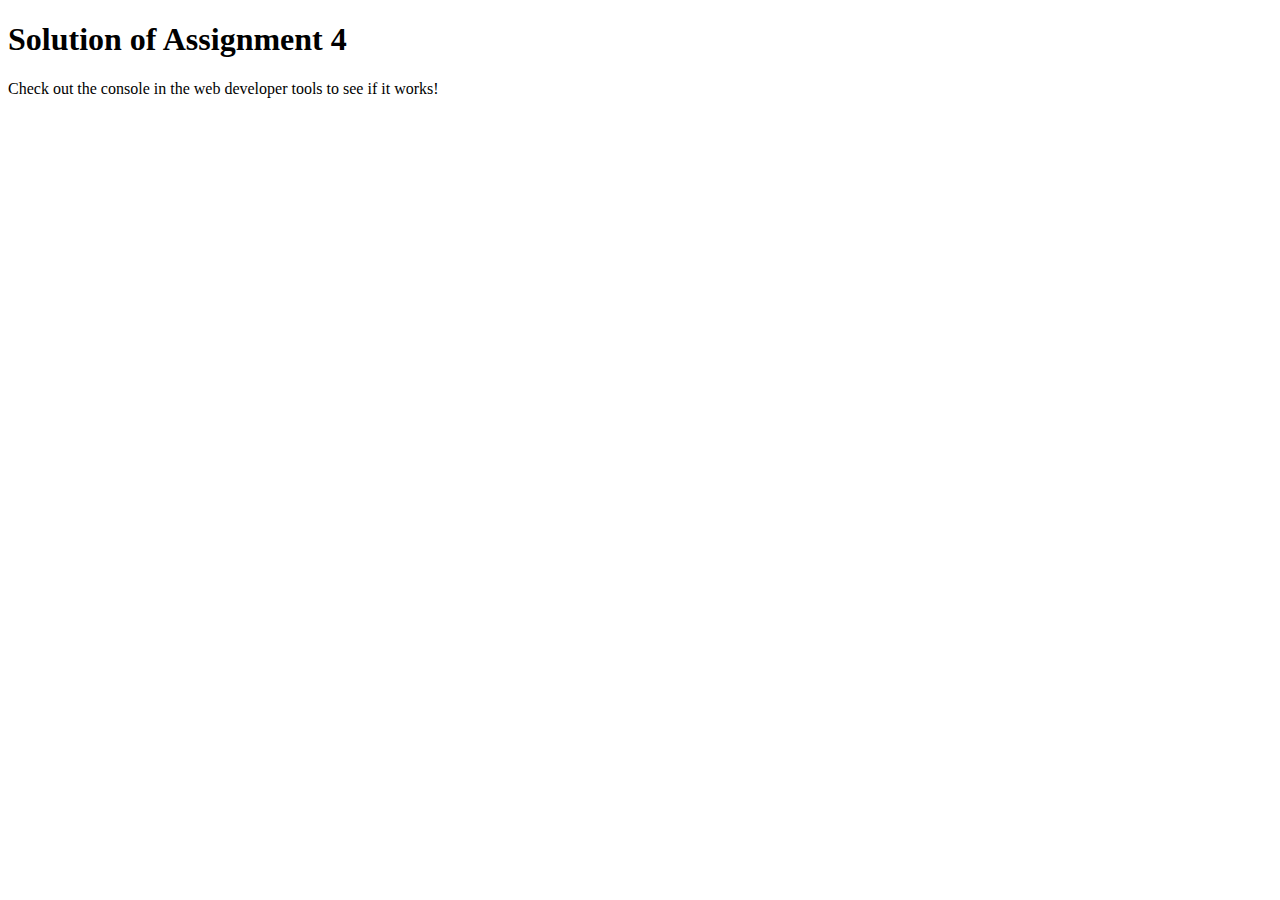
<file: using-js/index.html>
<!DOCTYPE html>
<html>

<head>
    <meta charset="utf-8">
    <title>Assignment Solution for Module 4</title>
    <script src="SpeakHello.js"></script>
    <script src="SpeakGoodBye.js"></script>
    <script src="script.js"></script>
</head>

<body>
    <h1>Solution of Assignment 4</h1>
    <p>Check out the console in the web developer tools to see if it works!</p>
</body>

</html>
</file>
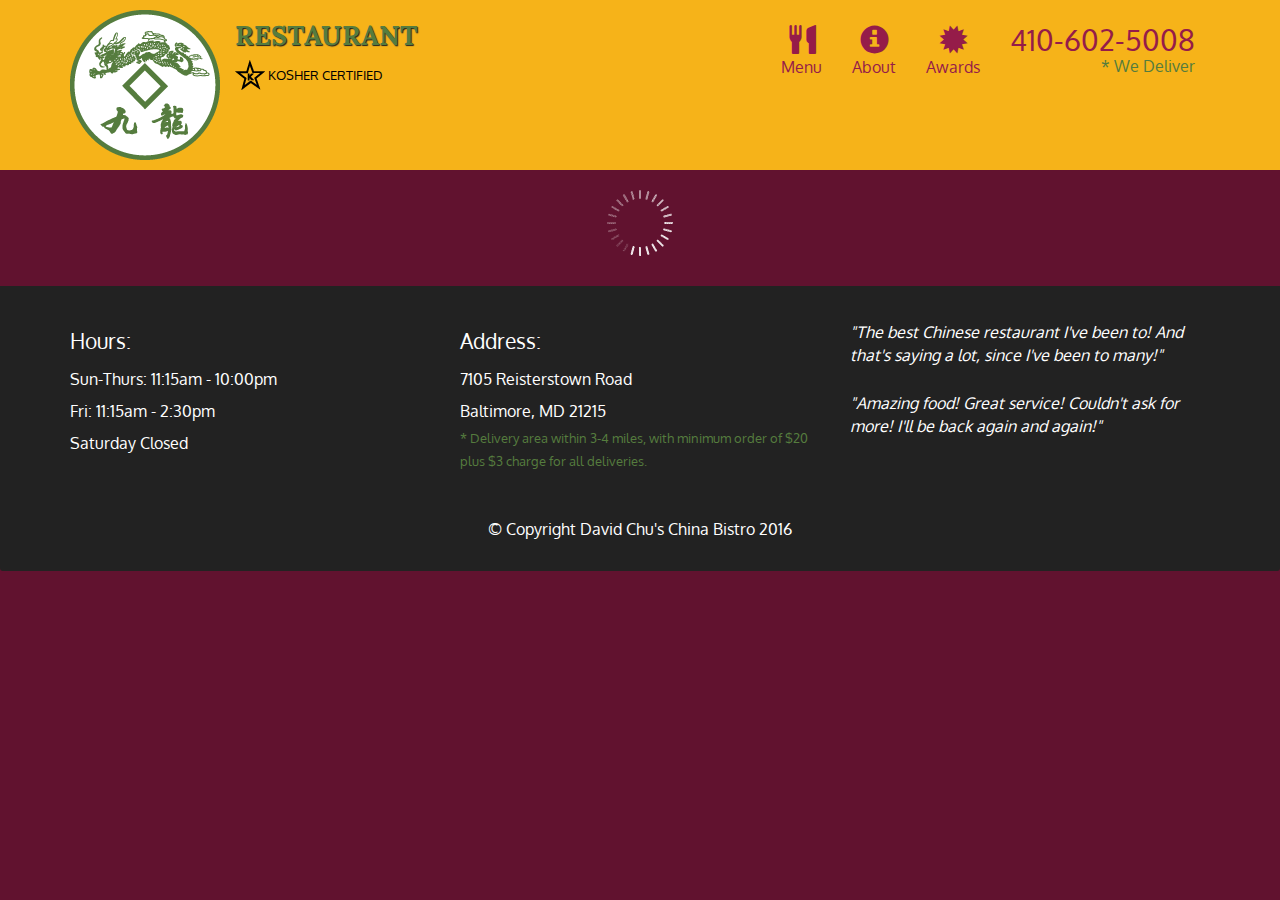
<file: working-website/index.html>
<!doctype html>
<html lang="en">
  <head>
    <meta charset="utf-8">
    <meta http-equiv="X-UA-Compatible" content="IE=edge">
    <meta name="viewport" content="width=device-width, initial-scale=1">
    <title>Restaurant Portal - view our ambience and menu</title>
    <link rel="stylesheet" href="css/bootstrap.min.css">
    <link rel="stylesheet" href="css/styles.css">
    <link href='https://fonts.googleapis.com/css?family=Oxygen:400,300,700' rel='stylesheet' type='text/css'>
    <link href='https://fonts.googleapis.com/css?family=Lora' rel='stylesheet' type='text/css'>
  </head>
<body>
  <header>
    <nav id="header-nav" class="navbar navbar-default">
      <div class="container">
        <div class="navbar-header">
          <a href="index.html" class="pull-left visible-md visible-lg">
            <div id="logo-img" alt="Logo image"></div>
          </a>

          <div class="navbar-brand">
            <a href="index.html"><h1>Restaurant</h1></a>
            <p>
              <img src="images/star-k-logo.png" alt="Kosher certification">
              <span>Kosher Certified</span>
            </p>
          </div>

          <button id="navbarToggle" type="button" class="navbar-toggle collapsed" data-toggle="collapse" data-target="#collapsable-nav" aria-expanded="false">
            <span class="sr-only">Toggle navigation</span>
            <span class="icon-bar"></span>
            <span class="icon-bar"></span>
            <span class="icon-bar"></span>
          </button>
        </div>
        
        <div id="collapsable-nav" class="collapse navbar-collapse">
           <ul id="nav-list" class="nav navbar-nav navbar-right">
            <li id="navHomeButton" class="visible-xs active">
              <a href="index.html">
                <span class="glyphicon glyphicon-home"></span> Home</a>
            </li>
            <li id="navMenuButton">
              <a href="#" onclick="$dc.loadMenuCategories();">
                <span class="glyphicon glyphicon-cutlery"></span><br class="hidden-xs"> Menu</a>
            </li>
            <li>
              <a href="#">
                <span class="glyphicon glyphicon-info-sign"></span><br class="hidden-xs"> About</a>
            </li>
            <li>
              <a href="#">
                <span class="glyphicon glyphicon-certificate"></span><br class="hidden-xs"> Awards</a>
            </li>
            <li id="phone" class="hidden-xs">
              <a href="tel:410-602-5008">
                <span>410-602-5008</span></a><div>* We Deliver</div>
            </li>
          </ul><!-- #nav-list -->
        </div><!-- .collapse .navbar-collapse -->
      </div><!-- .container -->
    </nav><!-- #header-nav -->
  </header>

  <div id="call-btn" class="visible-xs">
    <a class="btn" href="tel:410-602-5008">
    <span class="glyphicon glyphicon-earphone"></span>
    410-602-5008
    </a>
  </div>
  <div id="xs-deliver" class="text-center visible-xs">* We Deliver</div>

  <div id="main-content" class="container"></div>

  <footer class="panel-footer">
    <div class="container">
      <div class="row">
        <section id="hours" class="col-sm-4">
          <span>Hours:</span><br>
          Sun-Thurs: 11:15am - 10:00pm<br>
          Fri: 11:15am - 2:30pm<br>
          Saturday Closed
          <hr class="visible-xs">
        </section>
        <section id="address" class="col-sm-4">
          <span>Address:</span><br>
          7105 Reisterstown Road<br>
          Baltimore, MD 21215
          <p>* Delivery area within 3-4 miles, with minimum order of $20 plus $3 charge for all deliveries.</p>
          <hr class="visible-xs">
        </section>
        <section id="testimonials" class="col-sm-4">
          <p>"The best Chinese restaurant I've been to! And that's saying a lot, since I've been to many!"</p>
          <p>"Amazing food! Great service! Couldn't ask for more! I'll be back again and again!"</p>
        </section>
      </div>
      <div class="text-center">&copy; Copyright David Chu's China Bistro 2016</div>
    </div>
  </footer>

  <!-- jQuery (Bootstrap JS plugins depend on it) -->
  <script src="js/jquery-2.1.4.min.js"></script>
  <script src="js/bootstrap.min.js"></script>
  <script src="js/ajax-utils.js"></script>
  <script src="js/script.js"></script>
</body>
</html>
</file>
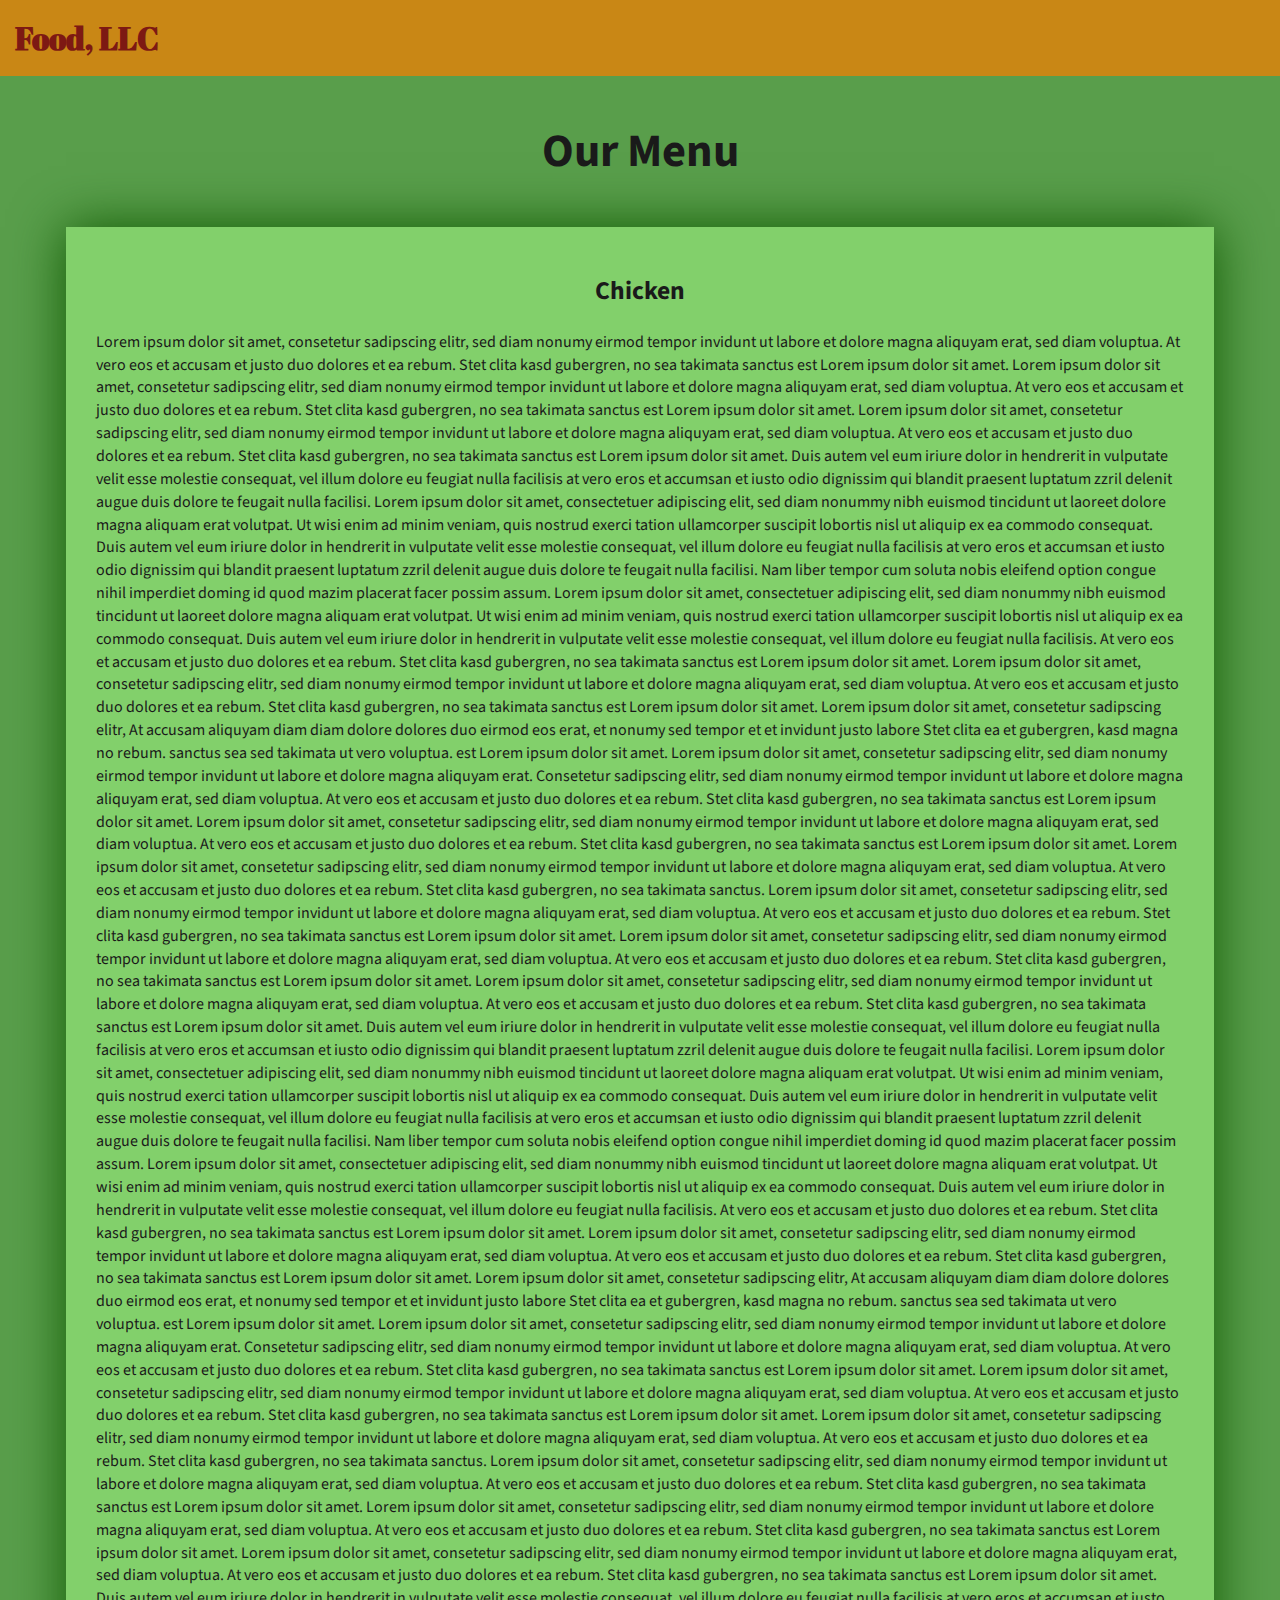
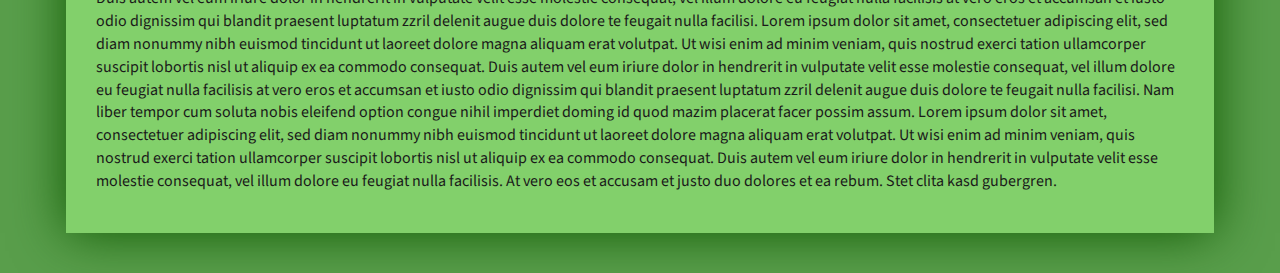
<file: responsive-hotel-website/index_1.html>
<!DOCTYPE html>
<html lang="zxx">

<head>
    <meta charset="utf-8">
    <meta http-equiv="X-UA-Compatible" content="IE=edge">
    <meta name="viewport" content="width=device-width, initial-scale=1">
    <title>Assignment Solution for Module 3</title>
    <link rel="stylesheet" href="css/bootstrap.min.css">
    <link rel="stylesheet" href="css/styles_basic.css">
    <link href="https://fonts.googleapis.com/css?family=Source+Sans+Pro" rel="stylesheet">
    <link href="https://fonts.googleapis.com/css?family=Abril+Fatface" rel="stylesheet">

    <!-- HTML5 shim and Respond.js for IE8 support of HTML5 elements and media queries -->
    <!-- WARNING: Respond.js doesn't work if you view the page via file:// -->
    <!--[if lt IE 9]>
      <script src="https://oss.maxcdn.com/html5shiv/3.7.2/html5shiv.min.js"></script>
      <script src="https://oss.maxcdn.com/respond/1.4.2/respond.min.js"></script>
    <![endif]-->
</head>

<body>
    <header>
        <nav id="header-nav" class="navbar navbar-default">
            <div class="container-fluid">
                <div class="navbar-header">
                    <div class="navbar-brand">
                        <a href="index_basic.html"><h1>Food, LLC</h1></a>
                    </div>

                    <button type="button" class="navbar-toggle collapsed visible-xs" data-toggle="collapse" data-target="#collapsable-nav" aria-expanded="false">
                        <span class="sr-only">Toggle navigation</span>
                        <span class="icon-bar"></span>
                        <span class="icon-bar"></span>
                        <span class="icon-bar"></span>
                    </button>
                </div>

                <div id="collapsable-nav" class="collapse navbar-collapse">
                    <ul id="nav-list" class="nav navbar-nav navbar-right visible-xs text-center">
                        <li>
                            <a><br class="hidden-xs"> Chicken</a>
                        </li>
                        <li>
                            <a><br class="hidden-xs"> Beef</a>
                        </li>
                        <li>
                            <a><br class="hidden-xs"> Sushi</a>
                        </li>
                    </ul>
                </div>
            </div>
        </nav>
    </header>

    <div id="main-content" class="container">
        <h2 id="top-heading" class="text-center">Our Menu</h2>
        <section id="main-section">
            <h3 class="text-center">Chicken</h3>
            <p>
                Lorem ipsum dolor sit amet, consetetur sadipscing elitr, sed diam nonumy eirmod tempor invidunt ut labore et dolore magna aliquyam erat, sed diam voluptua. At vero eos et accusam et justo duo dolores et ea rebum. Stet clita kasd gubergren, no sea takimata
                sanctus est Lorem ipsum dolor sit amet. Lorem ipsum dolor sit amet, consetetur sadipscing elitr, sed diam nonumy eirmod tempor invidunt ut labore et dolore magna aliquyam erat, sed diam voluptua. At vero eos et accusam et justo duo dolores
                et ea rebum. Stet clita kasd gubergren, no sea takimata sanctus est Lorem ipsum dolor sit amet. Lorem ipsum dolor sit amet, consetetur sadipscing elitr, sed diam nonumy eirmod tempor invidunt ut labore et dolore magna aliquyam erat, sed
                diam voluptua. At vero eos et accusam et justo duo dolores et ea rebum. Stet clita kasd gubergren, no sea takimata sanctus est Lorem ipsum dolor sit amet. Duis autem vel eum iriure dolor in hendrerit in vulputate velit esse molestie consequat,
                vel illum dolore eu feugiat nulla facilisis at vero eros et accumsan et iusto odio dignissim qui blandit praesent luptatum zzril delenit augue duis dolore te feugait nulla facilisi. Lorem ipsum dolor sit amet, consectetuer adipiscing elit,
                sed diam nonummy nibh euismod tincidunt ut laoreet dolore magna aliquam erat volutpat. Ut wisi enim ad minim veniam, quis nostrud exerci tation ullamcorper suscipit lobortis nisl ut aliquip ex ea commodo consequat. Duis autem vel eum iriure
                dolor in hendrerit in vulputate velit esse molestie consequat, vel illum dolore eu feugiat nulla facilisis at vero eros et accumsan et iusto odio dignissim qui blandit praesent luptatum zzril delenit augue duis dolore te feugait nulla
                facilisi. Nam liber tempor cum soluta nobis eleifend option congue nihil imperdiet doming id quod mazim placerat facer possim assum. Lorem ipsum dolor sit amet, consectetuer adipiscing elit, sed diam nonummy nibh euismod tincidunt ut laoreet
                dolore magna aliquam erat volutpat. Ut wisi enim ad minim veniam, quis nostrud exerci tation ullamcorper suscipit lobortis nisl ut aliquip ex ea commodo consequat. Duis autem vel eum iriure dolor in hendrerit in vulputate velit esse molestie
                consequat, vel illum dolore eu feugiat nulla facilisis. At vero eos et accusam et justo duo dolores et ea rebum. Stet clita kasd gubergren, no sea takimata sanctus est Lorem ipsum dolor sit amet. Lorem ipsum dolor sit amet, consetetur
                sadipscing elitr, sed diam nonumy eirmod tempor invidunt ut labore et dolore magna aliquyam erat, sed diam voluptua. At vero eos et accusam et justo duo dolores et ea rebum. Stet clita kasd gubergren, no sea takimata sanctus est Lorem
                ipsum dolor sit amet. Lorem ipsum dolor sit amet, consetetur sadipscing elitr, At accusam aliquyam diam diam dolore dolores duo eirmod eos erat, et nonumy sed tempor et et invidunt justo labore Stet clita ea et gubergren, kasd magna no
                rebum. sanctus sea sed takimata ut vero voluptua. est Lorem ipsum dolor sit amet. Lorem ipsum dolor sit amet, consetetur sadipscing elitr, sed diam nonumy eirmod tempor invidunt ut labore et dolore magna aliquyam erat. Consetetur sadipscing
                elitr, sed diam nonumy eirmod tempor invidunt ut labore et dolore magna aliquyam erat, sed diam voluptua. At vero eos et accusam et justo duo dolores et ea rebum. Stet clita kasd gubergren, no sea takimata sanctus est Lorem ipsum dolor
                sit amet. Lorem ipsum dolor sit amet, consetetur sadipscing elitr, sed diam nonumy eirmod tempor invidunt ut labore et dolore magna aliquyam erat, sed diam voluptua. At vero eos et accusam et justo duo dolores et ea rebum. Stet clita kasd
                gubergren, no sea takimata sanctus est Lorem ipsum dolor sit amet. Lorem ipsum dolor sit amet, consetetur sadipscing elitr, sed diam nonumy eirmod tempor invidunt ut labore et dolore magna aliquyam erat, sed diam voluptua. At vero eos
                et accusam et justo duo dolores et ea rebum. Stet clita kasd gubergren, no sea takimata sanctus. Lorem ipsum dolor sit amet, consetetur sadipscing elitr, sed diam nonumy eirmod tempor invidunt ut labore et dolore magna aliquyam erat, sed
                diam voluptua. At vero eos et accusam et justo duo dolores et ea rebum. Stet clita kasd gubergren, no sea takimata sanctus est Lorem ipsum dolor sit amet. Lorem ipsum dolor sit amet, consetetur sadipscing elitr, sed diam nonumy eirmod
                tempor invidunt ut labore et dolore magna aliquyam erat, sed diam voluptua. At vero eos et accusam et justo duo dolores et ea rebum. Stet clita kasd gubergren, no sea takimata sanctus est Lorem ipsum dolor sit amet. Lorem ipsum dolor sit
                amet, consetetur sadipscing elitr, sed diam nonumy eirmod tempor invidunt ut labore et dolore magna aliquyam erat, sed diam voluptua. At vero eos et accusam et justo duo dolores et ea rebum. Stet clita kasd gubergren, no sea takimata sanctus
                est Lorem ipsum dolor sit amet. Duis autem vel eum iriure dolor in hendrerit in vulputate velit esse molestie consequat, vel illum dolore eu feugiat nulla facilisis at vero eros et accumsan et iusto odio dignissim qui blandit praesent
                luptatum zzril delenit augue duis dolore te feugait nulla facilisi. Lorem ipsum dolor sit amet, consectetuer adipiscing elit, sed diam nonummy nibh euismod tincidunt ut laoreet dolore magna aliquam erat volutpat. Ut wisi enim ad minim
                veniam, quis nostrud exerci tation ullamcorper suscipit lobortis nisl ut aliquip ex ea commodo consequat. Duis autem vel eum iriure dolor in hendrerit in vulputate velit esse molestie consequat, vel illum dolore eu feugiat nulla facilisis
                at vero eros et accumsan et iusto odio dignissim qui blandit praesent luptatum zzril delenit augue duis dolore te feugait nulla facilisi. Nam liber tempor cum soluta nobis eleifend option congue nihil imperdiet doming id quod mazim placerat
                facer possim assum. Lorem ipsum dolor sit amet, consectetuer adipiscing elit, sed diam nonummy nibh euismod tincidunt ut laoreet dolore magna aliquam erat volutpat. Ut wisi enim ad minim veniam, quis nostrud exerci tation ullamcorper suscipit
                lobortis nisl ut aliquip ex ea commodo consequat. Duis autem vel eum iriure dolor in hendrerit in vulputate velit esse molestie consequat, vel illum dolore eu feugiat nulla facilisis. At vero eos et accusam et justo duo dolores et ea rebum.
                Stet clita kasd gubergren, no sea takimata sanctus est Lorem ipsum dolor sit amet. Lorem ipsum dolor sit amet, consetetur sadipscing elitr, sed diam nonumy eirmod tempor invidunt ut labore et dolore magna aliquyam erat, sed diam voluptua.
                At vero eos et accusam et justo duo dolores et ea rebum. Stet clita kasd gubergren, no sea takimata sanctus est Lorem ipsum dolor sit amet. Lorem ipsum dolor sit amet, consetetur sadipscing elitr, At accusam aliquyam diam diam dolore dolores
                duo eirmod eos erat, et nonumy sed tempor et et invidunt justo labore Stet clita ea et gubergren, kasd magna no rebum. sanctus sea sed takimata ut vero voluptua. est Lorem ipsum dolor sit amet. Lorem ipsum dolor sit amet, consetetur sadipscing
                elitr, sed diam nonumy eirmod tempor invidunt ut labore et dolore magna aliquyam erat. Consetetur sadipscing elitr, sed diam nonumy eirmod tempor invidunt ut labore et dolore magna aliquyam erat, sed diam voluptua. At vero eos et accusam
                et justo duo dolores et ea rebum. Stet clita kasd gubergren, no sea takimata sanctus est Lorem ipsum dolor sit amet. Lorem ipsum dolor sit amet, consetetur sadipscing elitr, sed diam nonumy eirmod tempor invidunt ut labore et dolore magna
                aliquyam erat, sed diam voluptua. At vero eos et accusam et justo duo dolores et ea rebum. Stet clita kasd gubergren, no sea takimata sanctus est Lorem ipsum dolor sit amet. Lorem ipsum dolor sit amet, consetetur sadipscing elitr, sed
                diam nonumy eirmod tempor invidunt ut labore et dolore magna aliquyam erat, sed diam voluptua. At vero eos et accusam et justo duo dolores et ea rebum. Stet clita kasd gubergren, no sea takimata sanctus. Lorem ipsum dolor sit amet, consetetur
                sadipscing elitr, sed diam nonumy eirmod tempor invidunt ut labore et dolore magna aliquyam erat, sed diam voluptua. At vero eos et accusam et justo duo dolores et ea rebum. Stet clita kasd gubergren, no sea takimata sanctus est Lorem
                ipsum dolor sit amet. Lorem ipsum dolor sit amet, consetetur sadipscing elitr, sed diam nonumy eirmod tempor invidunt ut labore et dolore magna aliquyam erat, sed diam voluptua. At vero eos et accusam et justo duo dolores et ea rebum.
                Stet clita kasd gubergren, no sea takimata sanctus est Lorem ipsum dolor sit amet. Lorem ipsum dolor sit amet, consetetur sadipscing elitr, sed diam nonumy eirmod tempor invidunt ut labore et dolore magna aliquyam erat, sed diam voluptua.
                At vero eos et accusam et justo duo dolores et ea rebum. Stet clita kasd gubergren, no sea takimata sanctus est Lorem ipsum dolor sit amet. Duis autem vel eum iriure dolor in hendrerit in vulputate velit esse molestie consequat, vel illum
                dolore eu feugiat nulla facilisis at vero eros et accumsan et iusto odio dignissim qui blandit praesent luptatum zzril delenit augue duis dolore te feugait nulla facilisi. Lorem ipsum dolor sit amet, consectetuer adipiscing elit, sed diam
                nonummy nibh euismod tincidunt ut laoreet dolore magna aliquam erat volutpat. Ut wisi enim ad minim veniam, quis nostrud exerci tation ullamcorper suscipit lobortis nisl ut aliquip ex ea commodo consequat. Duis autem vel eum iriure dolor
                in hendrerit in vulputate velit esse molestie consequat, vel illum dolore eu feugiat nulla facilisis at vero eros et accumsan et iusto odio dignissim qui blandit praesent luptatum zzril delenit augue duis dolore te feugait nulla facilisi.
                Nam liber tempor cum soluta nobis eleifend option congue nihil imperdiet doming id quod mazim placerat facer possim assum. Lorem ipsum dolor sit amet, consectetuer adipiscing elit, sed diam nonummy nibh euismod tincidunt ut laoreet dolore
                magna aliquam erat volutpat. Ut wisi enim ad minim veniam, quis nostrud exerci tation ullamcorper suscipit lobortis nisl ut aliquip ex ea commodo consequat. Duis autem vel eum iriure dolor in hendrerit in vulputate velit esse molestie
                consequat, vel illum dolore eu feugiat nulla facilisis. At vero eos et accusam et justo duo dolores et ea rebum. Stet clita kasd gubergren.
            </p>
        </section>

    </div>

    <!-- jQuery (Bootstrap JS plugins depend on it) -->
    <script src="js/jquery-3.1.1.min.js"></script>
    <script src="js/bootstrap.min.js"></script>
    <!-- <script src="js/script.js"></script> -->

</body>

</html>
</file>
<file: responsive-css/css/style.css>
* {
    box-sizing: border-box;
  }
  
  body{
      margin: 0;
      padding: 0;
    font-family: "Comic Sans MS", cursive, sans-serif;
  }
  
  .row{
    margin-top: 5%;
    margin-bottom: 5%;
  }
  
  h1 {
    margin-bottom: 15px;
    text-align: center;
    font-size: 50px;
  }
  
  
  .box{
    width: 100%;
    overflow: none;
  }
  
  
  .name{
    overflow: none;
    text-align: center;
    border: 4px solid black;
    width: 100px;
    height: 40px;
    padding: 5px;
    float: right;
    margin-right: 36px;
    margin-top: 0px;
    font-weight: bold;
    position: relative;
  }
  
  .content{
    border: 5px solid black;
    width: 90%;
    height: auto;
    margin: 2.5%;
    color: black
    font-size: 25px;
    padding: 2%;
    padding-top: 55px;
    background-color: rgba(0,0,0,0.3);
  }
  
  .n1{
    background-color: #FFB6C1;
  }
  
  .n2{
    color: white;
    background-color: #FF0000;
  }
  .n3{
    background-color: #FFFF00;
  }
  
  
  /********** Large devices only **********/
  @media (min-width: 992px) {
    .col-lg-4 {
        float: left;
      width: 33.33%;
    }
  }
  /********** Medium devices only **********/
  @media (min-width: 768px) and (max-width: 991px) {
    .col-md-6,.col-md-12 {
      float: left;
    }
    .col-md-6 {
      width: 50%;
    }
    .col-md-12 {
      margin-left: -10px;
      width: 100%;
    }
    .name3{
      margin-right: 65px;
      width: 100px;
    }
  }
  
  /********** Small devices only ************/
  @media (min-width: 0px) and (max-width: 767px) {
    .col-sm-12 {
        float: left;
      width: 100%;
    }
    .content-name{
      margin-right: 30px;
    }
  }
</file>
<file: responsive-hotel-website/css/styles.css>
body {
    font-size: 16px;
    font-family: 'Source Sans Pro', sans-serif;
    color: #1a1a1a;
    background-color: #599e4b;
}


/** HEADER **/

#header-nav {
    background-color: #c98715;
    border-radius: 0;
    border: 0;
}

#header-nav button {
    margin-top: 22px;
}

.navbar-default .navbar-toggle:focus, .navbar-default .navbar-toggle:hover {
    background-color: #fce29e;
}

.navbar-collapse {
    border-top: 0;
}

.navbar-brand, .navbar-nav li a {
    line-height: 76px;
    height: 76px;
    padding-top: 0;
}

.navbar-brand h1 {
    color: #7d1913;
    font-family: 'Abril Fatface', cursive;
    font-weight: bolder;
    font-size: 1.8em;
}

.navbar-brand a:hover {
    text-decoration: none;
    text-shadow: 1px 1px 1px #fe9797;
}

#nav-list {
    background-color: #e4af34;
}

#nav-list a {
    /*text-align: center;*/
    font-weight: bolder;
    color: #282828;
    font-size: 1.2em;
}

#nav-list a:hover {
    color: #202020;
    background-color: #fce29e;
}

.navbar-header button.navbar-toggle, .navbar-header .icon-bar {
    border: 1px solid #7d1913;
}


/** END HEADER */


/** HOME PAGE **/

#main-content {
    width: 92%;
    margin-bottom: 30px;
}

#main-content h2 {
    font-size: 2.9em;
    font-weight: bold;
    margin-top: 30px;
    margin-bottom: 50px;
}

#main-content h3 {
    font-size: 1.6em;
    font-weight: bold;
    margin-bottom: 1em;
}

#chicken-tile, #beef-tile, #sushi-tile {
    width: 100%;
    padding: 20px;
    background-color: #99ed7b;
    margin-bottom: 60px;
    box-shadow: 0 0 80px #18580b;
}


/** END HOME PAGE **/
</file>
<file: udemy-clone/css/custom-style.css>
.big-banner{
    background-image: url('../images/main-page-background.jpg');
    background-size: 100%;
    background-repeat: no-repeat;
}

.fresh-content{
    background: linear-gradient(-45deg,#ec5252,#6e1a52);
}
</file>
<file: working-website/css/styles.css>
body {
  font-size: 16px;
  color: #fff;
  background-color: #61122f;
  font-family: 'Oxygen', sans-serif;
}

/** HEADER **/
#header-nav {
  background-color: #f6b319;
  border-radius: 0;
  border: 0;
}

#logo-img {
  background: url('../images/restaurant-logo_large.png') no-repeat;
  width: 150px;
  height: 150px;
  margin: 10px 15px 10px 0;
}

.navbar-brand {
  padding-top: 25px;
}
.navbar-brand h1 { /* Restaurant name */
  font-family: 'Lora', serif;
  color: #557c3e;
  font-size: 1.5em;
  text-transform: uppercase;
  font-weight: bold;
  text-shadow: 1px 1px 1px #222;
  margin-top: 0;
  margin-bottom: 0;
  line-height: .75;
}
.navbar-brand a:hover, .navbar-brand a:focus {
  text-decoration: none;
}
.navbar-brand p { /* Kosher cert */
  color: #000;
  text-transform: uppercase;
  font-size: .7em;
  margin-top: 15px;
}
.navbar-brand p span { /* Star-K */
  vertical-align: middle;
}

#nav-list {
  margin-top: 10px;
}
#nav-list a {
  color: #951C49;
  text-align: center;
}
#nav-list a:hover {
  background: #E7E7E7;
}
#nav-list a span {
  font-size: 1.8em;
}

#phone {
  margin-top: 5px;
}
#phone a { /* Phone number */
  text-align: right;
  padding-bottom: 0;
}
#phone div { /* We Deliver */
  color: #557c3e;
  text-align: right;
  padding-right: 15px;
}

.navbar-header button.navbar-toggle, .navbar-header .icon-bar {
  border: 1px solid #61122f;
}
.navbar-header button.navbar-toggle {
  clear: both;
  margin-top: -30px;
}
/* END HEADER */

/* FOOTER */
.panel-footer {
  margin-top: 30px;
  padding-top: 35px;
  padding-bottom: 30px;
  background-color: #222;
  border-top: 0;
}
.panel-footer div.row {
  margin-bottom: 35px;
}
#hours, #address {
  line-height: 2;
}
#hours > span, #address > span {
  font-size: 1.3em;
}
#address p {
  color: #557c3e;
  font-size: .8em;
  line-height: 1.8;
}
#testimonials {
  font-style: italic;
}
#testimonials p:nth-child(2) {
  margin-top: 25px;
}
/* END FOOTER */



/* HOME PAGE */
.container .jumbotron {
  box-shadow: 0 0 50px #3F0C1F;
  border: 2px solid #3F0C1F;
}

#menu-tile, #specials-tile, #map-tile {
  height: 250px;
  width: 100%;
  margin-bottom: 15px;
  position: relative;
  border: 2px solid #3F0C1F;
  overflow: hidden;
}
#menu-tile:hover, #specials-tile:hover, #map-tile:hover {
  box-shadow: 0 1px 5px 1px #cccccc;
}
#menu-tile {
  background: url('../images/menu-tile.jpg') no-repeat;
  background-position: center;
}
#specials-tile {
  background: url('../images/specials-tile.jpg') no-repeat;
  background-position: center;
}
#menu-tile span, #specials-tile span, #map-tile span {
  position: absolute;
  bottom: 0;
  right: 0;
  width: 100%;
  text-align: center;
  font-size: 1.6em;
  text-transform: uppercase;
  background-color: #000;
  color: #fff;
  opacity: .8;
}
/* END HOME PAGE */

/* MENU CATEGORIES PAGE */
.category-tile { 
  position: relative;
  border: 2px solid #3F0C1F;
  overflow: hidden;
  width: 200px;
  height: 200px;
  margin: 0 auto 15px;
}
.category-tile span {
  position: absolute;
  bottom: 0;
  right: 0;
  width: 100%;
  text-align: center;
  font-size: 1.2em;
  text-transform: uppercase;
  background-color: #000;
  color: #fff;
  opacity: .8;
}
.category-tile:hover {
  box-shadow: 0 1px 5px 1px #cccccc;
}

#menu-categories-title + div {
  margin-bottom: 50px;
}
/* END MENU CATEGORIES PAGE */

/* SINGLE CATEGORY PAGE */
.menu-item-tile {
  margin-bottom: 25px;
}
.menu-item-tile hr {
  width: 80%;
}
.menu-item-tile .menu-item-price {
  font-size: 1.1em;
  text-align: right;
  margin-top: -15px;
  margin-right: -15px;
}
.menu-item-tile .menu-item-price span {
  font-size: .6em;
}
.menu-item-photo {
  position: relative;
  border: 2px solid #3F0C1F; 
  overflow: hidden;
  padding: 0;
  margin-right: -15px;
  margin-left: auto;
  margin-bottom: 20px;
  max-width: 250px;
}
.menu-item-photo div {
  position: absolute;
  bottom: 0;
  right: 0;
  width: 80px;
  background-color: #557c3e;
  text-align: center;
}
.menu-item-description {
  padding-right: 30px;
}
h3.menu-item-title {
  margin: 0 0 10px;
}
.menu-item-details {
  font-size: .9em;
  font-style: italic;
}
/* END SINGLE CATEGORY PAGE */


/********** Large devices only **********/
@media (min-width: 1200px) {
  .container .jumbotron {
    background: url('../images/jumbotron_1200.jpg') no-repeat;
    height: 675px;
  }
}

/********** Medium devices only **********/
@media (min-width: 992px) and (max-width: 1199px) {
  /* Header */
  #logo-img {
    background: url('../images/restaurant-logo_medium.png') no-repeat;
    width: 100px;
    height: 100px;
    margin: 5px 5px 5px 0;
  }
  /* End Header */

  /* Home Page */
  .container .jumbotron {
    background: url('../images/jumbotron_992.jpg') no-repeat;
    height: 558px;
  }
  /* End Home Page */
}

/********** Small devices only **********/
@media (min-width: 768px) and (max-width: 991px) {
  /* Home Page */
  .container .jumbotron {
    background: url('../images/jumbotron_768.jpg') no-repeat;
    height: 432px;
  }
  /* End Home Page */
}

/********** Extra small devices only **********/
@media (max-width: 767px) {
  /* Header */
  .navbar-brand {
    padding-top: 10px;
    height: 80px;
  }
  .navbar-brand h1 { /* Restaurant name */
    padding-top: 10px;
    font-size: 5vw; /* 1vw = 1% of viewport width */
  }
  .navbar-brand p { /* Kosher cert */
    font-size: .6em;
    margin-top: 12px;
  }
  .navbar-brand p img { /* Star-K */
    height: 20px;
  }

  #collapsable-nav a { /* Collapsed nav menu text */
    font-size: 1.2em;
  }
  #collapsable-nav a span { /* Collapsed nav menu glyph */
    font-size: 1em;
    margin-right: 5px;
  }

  #call-btn > a {
    font-size: 1.5em;
    display: block;
    margin: 0 20px;
    padding: 10px;
    border: 2px solid #fff;
    background-color: #f6b319;
    color: #951c49;
  }
  #xs-deliver {
    margin-top: 5px;
    font-size: .7em;
    letter-spacing: .1em;
    text-transform: uppercase;
  }
  /* End Header */

  /* Footer */
  .panel-footer section {
    margin-bottom: 30px;
    text-align: center;
  }
  .panel-footer section:nth-child(3) {
    margin-bottom: 0; /* margin already exists on the whole row */
  }
  .panel-footer section hr {
    width: 50%;
  }
  /* End Footer */

  /* Home Page */
  .container .jumbotron {
    margin-top: 30px;
    padding: 0;
  }
  #menu-tile, #specials-tile {
    width: 360px;
    margin: 0 auto 15px;
  }

  .menu-item-photo {
    margin-right: auto;
  }
  .menu-item-tile .menu-item-price {
    text-align: center;
  }
  .menu-item-description {
    text-align: center;;
  }
}


/********** Super extra small devices Only :-) (e.g., iPhone 4) **********/
@media (max-width: 479px) {
  /* Header */
  .navbar-brand h1 { /* Restaurant name */
    padding-top: 5px;
    font-size: 6vw;
  }
  /* End Header */
  
  /* Home page */
  #menu-tile, #specials-tile {
    width: 280px;
    margin: 0 auto 15px;
  }

  .col-xxs-12 {
    position: relative;
    min-height: 1px;
    padding-right: 15px;
    padding-left: 15px;
    float: left;
    width: 100%;
  }
}
</file>
<file: responsive-hotel-website/css/styles_basic.css>
body {
    font-size: 16px;
    font-family: 'Source Sans Pro', sans-serif;
    color: #1a1a1a;
    background-color: #599e4b;
}


/** HEADER **/

#header-nav {
    background-color: #c98715;
    border-radius: 0;
    border: 0;
}

#header-nav button {
    margin-top: 22px;
}

.navbar-default .navbar-toggle:focus, .navbar-default .navbar-toggle:hover {
    background-color: #fce29e;
}

.navbar-collapse {
    border-top: 0;
}

.navbar-brand, .navbar-nav li a {
    line-height: 76px;
    height: 76px;
    padding-top: 0;
}

.navbar-brand h1 {
    color: #7d1913;
    font-family: 'Abril Fatface', cursive;
    font-weight: bolder;
    font-size: 1.8em;
}

.navbar-brand a:hover {
    text-decoration: none;
    text-shadow: 1px 1px 1px #fe9797;
}

#nav-list {
    background-color: #e4af34;
}

#nav-list a {
    font-weight: bolder;
    color: #282828;
    font-size: 1.2em;
}

#nav-list a:hover {
    color: #202020;
    background-color: #fce29e;
}

.navbar-header button.navbar-toggle, .navbar-header .icon-bar {
    border: 1px solid #7d1913;
}


/** END HEADER */


/** HOME PAGE **/

#main-content {
    width: 92%;
    margin-bottom: 40px;
}

#main-content h2 {
    font-size: 2.9em;
    font-weight: bold;
    margin-top: 30px;
    margin-bottom: 50px;
}

#main-content h3 {
    font-size: 1.6em;
    font-weight: bold;
    margin-bottom: 1em;
}

#main-section {
    background-color: #82d06b;
    box-shadow: 0 0 50px #0f5900;
    padding: 30px;
}

/** END HOME PAGE **/
</file>
